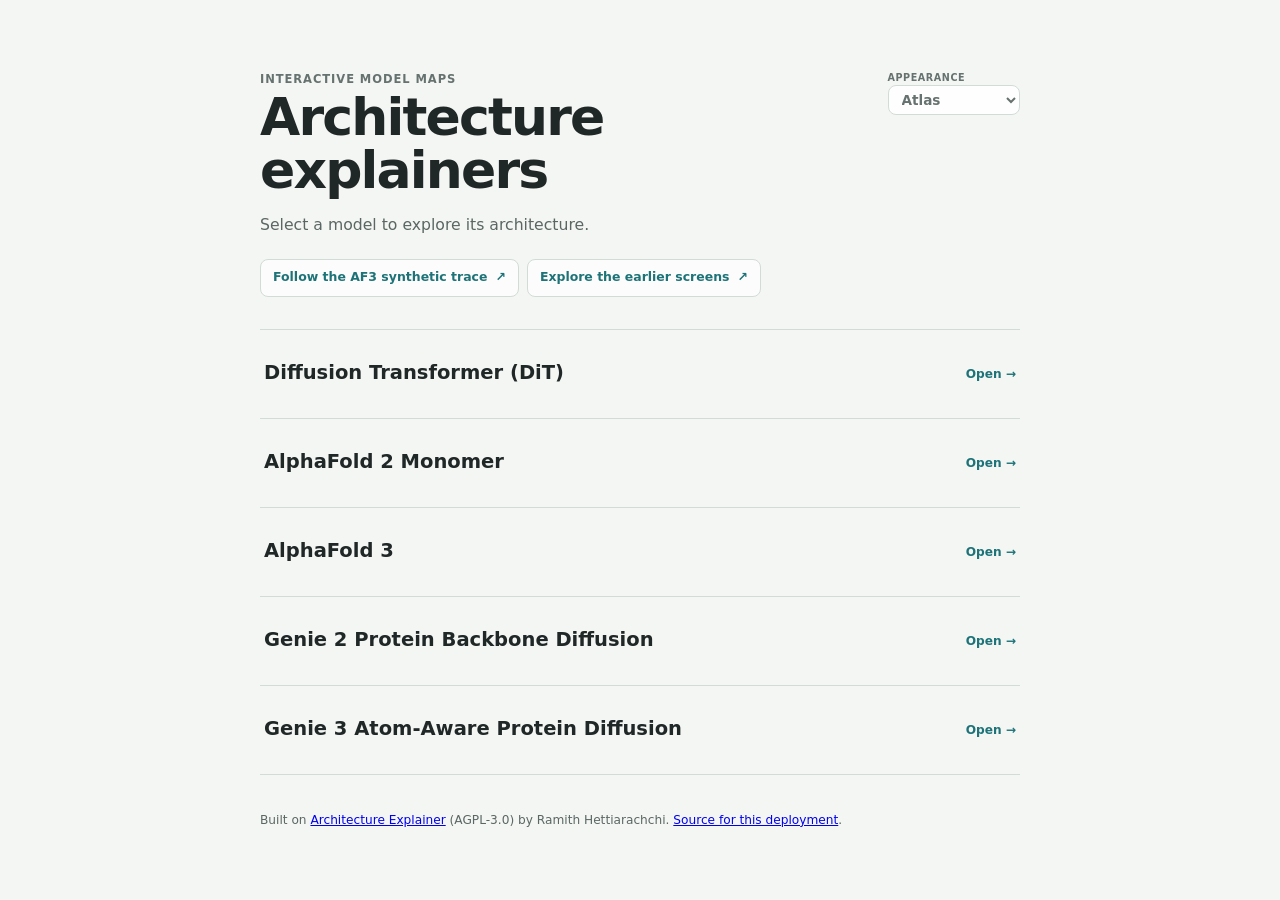
<file: explainer/index.html>
<!doctype html>
<html lang="en">
  <head>
    <meta charset="utf-8" />
    <meta name="viewport" content="width=device-width, initial-scale=1" />
    <title>Architecture Explainers</title>
    <script src="./theme-init.js"></script>
    <link rel="stylesheet" href="./styles.css" />
  </head>
  <body class="landing-page directory-page">
    <main class="landing-shell directory-shell">
      <header class="directory-header">
        <div>
          <p class="eyebrow">Interactive model maps</p>
          <h1>Architecture explainers</h1>
          <p class="directory-lede">Select a model to explore its architecture.</p>
          <nav class="directory-shortcuts" aria-label="Other ways to explore">
            <a href="trace/">Follow the AF3 synthetic trace <span aria-hidden="true">↗</span></a>
            <a href="screens/">Explore the earlier screens <span aria-hidden="true">↗</span></a>
          </nav>
        </div>
        <label class="theme-switcher-label" for="directoryThemeSwitcher">
          <span>Appearance</span>
          <select id="directoryThemeSwitcher" class="theme-switcher"></select>
        </label>
      </header>

      <ul id="architectureList" class="architecture-list" aria-live="polite">
        <li class="directory-loading">Loading available architectures…</li>
      </ul>
      <p id="directoryEmpty" class="directory-empty" hidden>
        No model architectures are included in this build.
      </p>

      <noscript>
        <p class="directory-error">
          JavaScript is required to list the available architecture explainers.
        </p>
      </noscript>

      <p class="directory-attribution">Built on <a href="https://github.com/ramithuh/explainer">Architecture Explainer</a> (AGPL-3.0) by Ramith Hettiarachchi. <a href="https://github.com/gasredX09/af3-visualizer">Source for this deployment</a>.</p>
    </main>
    <script type="module" src="./landing.js"></script>
  </body>
</html>
</file>
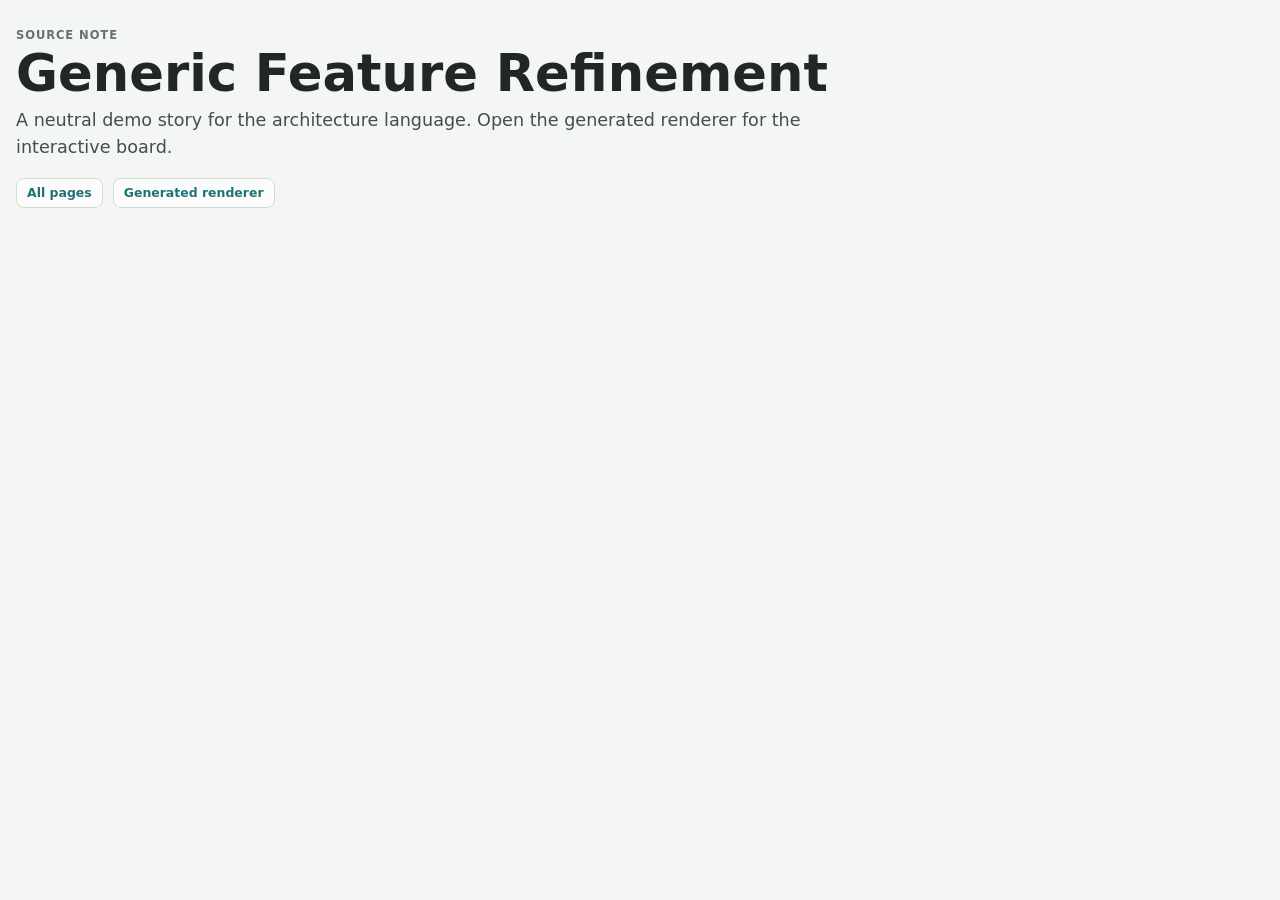
<file: explainer/stories/generic-architecture/index.html>
<!doctype html>
<html lang="en">
  <head>
    <meta charset="utf-8" />
    <meta name="viewport" content="width=device-width, initial-scale=1" />
    <title>Generic Feature Refinement</title>
    <link rel="stylesheet" href="../../styles.css" />
  </head>
  <body class="note-page">
    <main class="landing-shell">
      <header class="landing-header">
        <p class="eyebrow">Source note</p>
        <h1>Generic Feature Refinement</h1>
        <p>
          A neutral demo story for the architecture language. Open the
          generated renderer for the interactive board.
        </p>
        <nav class="note-nav" aria-label="Story navigation">
          <a class="story-home-link" href="../../">All pages</a>
          <a class="story-home-link" href="../../renderer/architecture/">Generated renderer</a>
        </nav>
      </header>
    </main>
  </body>
</html>
</file>
<file: explainer/styles.css>
:root {
  color-scheme: light;
  --bg: #f4f6f4;
  --ink: #202727;
  --muted: #66726f;
  --panel: #fbfaf7;
  --panel-strong: #ffffff;
  --line: #d2dcd7;
  --accent: #1d7378;
  --accent-2: #cf5d45;
  --blue: #336fb1;
  --green: #18805f;
  --amber: #b87a22;
  --violet: #8b6fc3;
  --representation-single: var(--blue);
  --representation-pair: var(--violet);
  --representation-coordinates: var(--green);
  --representation-frames: var(--amber);
  --copy: #40504d;
  --copy-soft: #5a6763;
  --copy-strong: #34423f;
  --surface-link: rgba(255, 255, 255, 0.66);
  --surface-link-hover: #ffffff;
  --surface-card: rgba(255, 255, 255, 0.72);
  --surface-card-hover: #ffffff;
  --surface-control: rgba(255, 255, 255, 0.9);
  --surface-popover: rgba(255, 255, 255, 0.97);
  --surface-chip: rgba(255, 255, 255, 0.7);
  --surface-node: rgba(255, 255, 255, 0.9);
  --surface-node-hover: #ffffff;
  --surface-tensor: rgba(255, 255, 255, 0.72);
  --surface-tensor-label: rgba(255, 255, 255, 0.85);
  --canvas-bg: linear-gradient(180deg, #f7f7fa 0%, #f7f4ef 56%, #eef6f4 100%);
  --lane-line: rgba(50, 63, 59, 0.08);
  --lane-label-line: rgba(95, 108, 103, 0.18);
  --chip-line: rgba(111, 122, 118, 0.16);
  --edge-default: rgba(92, 150, 152, 0.78);
  --edge-conditioning: rgba(139, 111, 195, 0.78);
  --edge-skip: rgba(207, 93, 69, 0.75);
  --edge-label: #6d7a76;
  --edge-label-stroke: rgba(255, 255, 255, 0.86);
  --glyph-border-base: #ffffff;
  --tensor-volume-stack: rgba(255, 255, 255, 0.94);
  --shadow: 0 18px 50px rgba(31, 37, 35, 0.14);
  --shadow-soft: 0 10px 28px rgba(43, 51, 48, 0.07);
  --node-shadow: 0 14px 34px rgba(35, 43, 40, 0.1);
}

:root[data-theme="dark"] {
  color-scheme: dark;
  --bg: #0c1112;
  --ink: #e8eeee;
  --muted: #96a8a5;
  --panel: #121a1c;
  --panel-strong: #1a2427;
  --line: #2b3b3e;
  --accent: #4fc3c7;
  --accent-2: #f08a70;
  --blue: #78aef0;
  --green: #63d19d;
  --amber: #e9b85f;
  --violet: #b6a0f2;
  --copy: #c7d3d0;
  --copy-soft: #a8b8b5;
  --copy-strong: #dde7e5;
  --surface-link: rgba(24, 34, 37, 0.82);
  --surface-link-hover: rgba(32, 47, 50, 0.98);
  --surface-card: rgba(20, 30, 33, 0.84);
  --surface-card-hover: rgba(28, 42, 45, 0.98);
  --surface-control: rgba(19, 29, 32, 0.9);
  --surface-popover: rgba(20, 30, 33, 0.97);
  --surface-chip: rgba(25, 37, 40, 0.76);
  --surface-node: rgba(21, 32, 35, 0.92);
  --surface-node-hover: rgba(31, 47, 50, 0.98);
  --surface-tensor: rgba(22, 34, 37, 0.78);
  --surface-tensor-label: rgba(8, 14, 16, 0.86);
  --canvas-bg: linear-gradient(180deg, #10161a 0%, #151c1f 56%, #0f1b1d 100%);
  --lane-line: rgba(190, 211, 207, 0.12);
  --lane-label-line: rgba(190, 211, 207, 0.18);
  --chip-line: rgba(190, 211, 207, 0.17);
  --edge-default: rgba(79, 195, 199, 0.78);
  --edge-conditioning: rgba(182, 160, 242, 0.78);
  --edge-skip: rgba(240, 138, 112, 0.76);
  --edge-label: #c5d5d1;
  --edge-label-stroke: rgba(8, 13, 14, 0.88);
  --glyph-border-base: #0d1517;
  --tensor-volume-stack: rgba(10, 16, 18, 0.95);
  --shadow: 0 22px 60px rgba(0, 0, 0, 0.45);
  --shadow-soft: 0 10px 28px rgba(0, 0, 0, 0.24);
  --node-shadow: 0 14px 34px rgba(0, 0, 0, 0.32);
}

/* Warm, paper-led palette derived from ramith.fyi's Tufte surface, ink,
   green interaction color, yellow annotations, and scholarly blue figures. */
:root[data-theme="ramith"] {
  color-scheme: light;
  --bg: #fffff8;
  --ink: #111111;
  --muted: #6d695f;
  --panel: #faf7ec;
  --panel-strong: #fffef8;
  --line: #d9d2bd;
  --accent: #2e7247;
  --accent-2: #9a650f;
  --blue: #2f6f91;
  --green: #2e7247;
  --amber: #9a650f;
  --violet: #765a9b;
  --representation-single: var(--blue);
  --representation-pair: var(--violet);
  --representation-coordinates: var(--green);
  --representation-frames: var(--amber);
  --copy: #36352f;
  --copy-soft: #5e5b52;
  --copy-strong: #272620;
  --surface-link: rgba(255, 255, 248, 0.7);
  --surface-link-hover: #fffef8;
  --surface-card: rgba(255, 254, 248, 0.76);
  --surface-card-hover: #fffef8;
  --surface-control: rgba(255, 254, 248, 0.92);
  --surface-popover: rgba(255, 254, 248, 0.98);
  --surface-chip: rgba(250, 247, 236, 0.84);
  --surface-node: rgba(255, 254, 248, 0.94);
  --surface-node-hover: #fffef8;
  --surface-tensor: rgba(255, 254, 248, 0.8);
  --surface-tensor-label: rgba(255, 254, 248, 0.9);
  --canvas-bg: linear-gradient(180deg, #fffef8 0%, #faf7ed 58%, #f3f7ef 100%);
  --lane-line: rgba(73, 66, 49, 0.09);
  --lane-label-line: rgba(93, 86, 68, 0.19);
  --chip-line: rgba(105, 97, 78, 0.18);
  --edge-default: rgba(46, 114, 71, 0.8);
  --edge-conditioning: rgba(118, 90, 155, 0.8);
  --edge-skip: rgba(173, 77, 55, 0.76);
  --edge-label: #69655a;
  --edge-label-stroke: rgba(255, 254, 248, 0.92);
  --glyph-border-base: #fffef8;
  --tensor-volume-stack: rgba(255, 254, 248, 0.96);
  --shadow: 0 18px 50px rgba(61, 52, 31, 0.13);
  --shadow-soft: 0 9px 26px rgba(61, 52, 31, 0.08);
  --node-shadow: 0 13px 32px rgba(61, 52, 31, 0.11);
}

@media (prefers-color-scheme: dark) {
  :root[data-theme="ramith"] {
    color-scheme: dark;
    --bg: #151515;
    --ink: #f1eee2;
    --muted: #aaa69a;
    --panel: #1b1b18;
    --panel-strong: #24231e;
    --line: #403d34;
    --accent: #66bb6a;
    --accent-2: #e0ad4f;
    --blue: #79aac5;
    --green: #66bb6a;
    --amber: #e0ad4f;
    --violet: #b49bd2;
    --copy: #d7d3c7;
    --copy-soft: #b7b2a7;
    --copy-strong: #e8e4d8;
    --surface-link: rgba(31, 31, 27, 0.82);
    --surface-link-hover: rgba(42, 41, 35, 0.98);
    --surface-card: rgba(28, 28, 24, 0.88);
    --surface-card-hover: rgba(40, 39, 33, 0.98);
    --surface-control: rgba(30, 30, 26, 0.94);
    --surface-popover: rgba(30, 30, 26, 0.98);
    --surface-chip: rgba(38, 37, 31, 0.84);
    --surface-node: rgba(31, 31, 27, 0.94);
    --surface-node-hover: rgba(44, 43, 36, 0.99);
    --surface-tensor: rgba(34, 34, 29, 0.84);
    --surface-tensor-label: rgba(18, 18, 16, 0.9);
    --canvas-bg: linear-gradient(180deg, #181816 0%, #1d1c18 58%, #172019 100%);
    --lane-line: rgba(226, 220, 201, 0.11);
    --lane-label-line: rgba(226, 220, 201, 0.18);
    --chip-line: rgba(226, 220, 201, 0.17);
    --edge-default: rgba(102, 187, 106, 0.82);
    --edge-conditioning: rgba(180, 155, 210, 0.82);
    --edge-skip: rgba(226, 126, 101, 0.8);
    --edge-label: #d5d0c3;
    --edge-label-stroke: rgba(19, 19, 16, 0.92);
    --glyph-border-base: #171714;
    --tensor-volume-stack: rgba(17, 17, 15, 0.96);
    --shadow: 0 22px 60px rgba(0, 0, 0, 0.48);
    --shadow-soft: 0 10px 28px rgba(0, 0, 0, 0.28);
    --node-shadow: 0 14px 34px rgba(0, 0, 0, 0.36);
  }
}

* {
  box-sizing: border-box;
}

html,
body {
  min-height: 100%;
}

body {
  margin: 0;
  background: var(--bg);
  color: var(--ink);
  font-family:
    Inter, ui-sans-serif, system-ui, -apple-system, BlinkMacSystemFont, "Segoe UI",
    sans-serif;
}

body.renderer-page {
  min-height: 100svh;
  overflow: hidden;
}

button {
  font: inherit;
}

h1,
h2,
h3,
p {
  margin-top: 0;
}

h1 {
  margin-bottom: 8px;
  font-size: clamp(2.2rem, 4vw, 4.2rem);
  line-height: 1.02;
  letter-spacing: 0;
}

h2 {
  margin-bottom: 9px;
  font-size: clamp(1.35rem, 2vw, 2rem);
  line-height: 1.08;
  letter-spacing: 0;
}

h3 {
  margin: 18px 0 8px;
  font-size: 0.8rem;
  letter-spacing: 0.08em;
  text-transform: uppercase;
  color: var(--muted);
}

code {
  font-family: ui-monospace, SFMono-Regular, Menlo, Consolas, monospace;
}

.eyebrow {
  margin: 0 0 5px;
  color: var(--muted);
  font-size: 0.72rem;
  font-weight: 800;
  letter-spacing: 0.08em;
  text-transform: uppercase;
}

.landing-shell {
  width: min(1500px, calc(100vw - 32px));
  margin: 0 auto;
  padding: 28px 0 56px;
}

.landing-header {
  max-width: 900px;
  margin-bottom: 24px;
}

.landing-header p:not(.eyebrow) {
  max-width: 76ch;
  color: var(--copy);
  font-size: 1.1rem;
  line-height: 1.5;
}

.note-nav {
  display: flex;
  flex-wrap: wrap;
  gap: 10px;
  align-items: center;
}

.story-home-link {
  display: inline-flex;
  align-items: center;
  min-height: 30px;
  padding: 6px 10px;
  border: 1px solid var(--line);
  border-radius: 8px;
  background: var(--surface-link);
  color: var(--accent);
  font-size: 0.78rem;
  font-weight: 900;
  text-decoration: none;
}

.story-home-link:hover {
  border-color: var(--accent);
  background: var(--surface-link-hover);
}

.story-grid {
  display: grid;
  grid-template-columns: repeat(auto-fit, minmax(270px, 1fr));
  gap: 16px;
}

.story-card,
.landing-notes {
  display: block;
  min-height: 210px;
  padding: 18px;
  border: 1px solid var(--line);
  border-radius: 8px;
  background: var(--surface-card);
  color: inherit;
  text-decoration: none;
  box-shadow: var(--shadow-soft);
}

.story-card:hover {
  border-color: color-mix(in srgb, var(--accent) 55%, transparent);
  background: var(--surface-card-hover);
}

.story-status,
.story-meta {
  display: inline-flex;
  color: var(--accent);
  font-size: 0.75rem;
  font-weight: 900;
  text-transform: uppercase;
}

.story-card h2 {
  margin: 8px 0;
}

.story-card p:not(.eyebrow) {
  color: var(--copy);
  line-height: 1.45;
}

.landing-notes {
  min-height: 0;
  margin-top: 22px;
}

/* Registry-driven architecture directory */

.directory-shell {
  width: min(1540px, calc(100vw - 40px));
  padding-top: 20px;
}

.directory-hero {
  display: grid;
  grid-template-columns: minmax(0, 1fr) auto;
  gap: clamp(32px, 6vw, 96px);
  align-items: end;
  padding: clamp(24px, 4vw, 54px);
  overflow: hidden;
  border: 1px solid var(--line);
  border-radius: 18px;
  background:
    radial-gradient(circle at 88% 12%, color-mix(in srgb, var(--violet) 16%, transparent), transparent 28%),
    radial-gradient(circle at 8% 100%, color-mix(in srgb, var(--accent) 13%, transparent), transparent 31%),
    var(--surface-card);
  box-shadow: var(--shadow-soft);
}

.directory-hero-copy {
  max-width: 920px;
}

.directory-hero-aside {
  display: grid;
  gap: 14px;
  justify-items: end;
}

.directory-hero h1 {
  max-width: 12ch;
  margin-bottom: 16px;
}

.directory-hero-copy > p:not(.eyebrow) {
  max-width: 76ch;
  margin-bottom: 0;
  color: var(--copy);
  font-size: clamp(1rem, 1.35vw, 1.18rem);
  line-height: 1.55;
}

.directory-summary {
  display: grid;
  grid-template-columns: repeat(3, minmax(92px, 1fr));
  min-width: min(430px, 38vw);
  margin: 0;
  border: 1px solid color-mix(in srgb, var(--accent) 22%, var(--line));
  border-radius: 12px;
  background: color-mix(in srgb, var(--surface-card) 82%, transparent);
  backdrop-filter: blur(12px);
}

.directory-summary > div {
  padding: 16px 18px;
}

.directory-summary > div + div {
  border-left: 1px solid var(--line);
}

.directory-summary dt {
  margin-bottom: 2px;
  color: var(--accent);
  font-size: 1.55rem;
  font-weight: 900;
  line-height: 1;
}

.directory-summary dd {
  margin: 0;
  color: var(--muted);
  font-size: 0.7rem;
  font-weight: 800;
  letter-spacing: 0.055em;
  text-transform: uppercase;
}

.directory-section {
  padding: clamp(32px, 5vw, 66px) 0 18px;
}

.directory-section-heading {
  display: flex;
  justify-content: space-between;
  gap: 28px;
  align-items: end;
}

.directory-section-heading h2,
.directory-reference h2,
.directory-resources h2 {
  margin-bottom: 6px;
}

.directory-section-heading > div > p:not(.eyebrow),
.directory-reference > div > p:not(.eyebrow) {
  max-width: 72ch;
  margin-bottom: 0;
  color: var(--copy-soft);
  line-height: 1.45;
}

.directory-search {
  display: grid;
  width: min(380px, 100%);
  gap: 6px;
  color: var(--muted);
  font-size: 0.7rem;
  font-weight: 850;
  letter-spacing: 0.055em;
  text-transform: uppercase;
}

.directory-search input {
  width: 100%;
  min-height: 44px;
  padding: 10px 13px;
  border: 1px solid var(--line);
  border-radius: 9px;
  outline: none;
  background: var(--surface-control);
  color: var(--ink);
  font: 650 0.88rem/1.2 var(--sans, ui-sans-serif, system-ui, sans-serif);
  text-transform: none;
  box-shadow: 0 6px 18px color-mix(in srgb, var(--ink) 5%, transparent);
}

.directory-search input:focus {
  border-color: color-mix(in srgb, var(--accent) 64%, var(--line));
  box-shadow: 0 0 0 3px color-mix(in srgb, var(--accent) 14%, transparent);
}

.directory-toolbar {
  display: flex;
  justify-content: space-between;
  gap: 18px;
  align-items: center;
  min-height: 48px;
  margin: 18px 0;
}

.directory-filters {
  display: flex;
  flex-wrap: wrap;
  gap: 7px;
}

.directory-filter {
  min-height: 34px;
  padding: 7px 11px;
  border: 1px solid var(--line);
  border-radius: 999px;
  background: var(--surface-chip);
  color: var(--copy);
  font-size: 0.74rem;
  font-weight: 800;
  cursor: pointer;
}

.directory-filter:hover,
.directory-filter:focus-visible,
.directory-filter.is-active {
  border-color: color-mix(in srgb, var(--accent) 48%, var(--line));
  background: color-mix(in srgb, var(--accent) 11%, var(--surface-card));
  color: var(--accent);
}

.directory-result-count {
  margin: 0;
  color: var(--muted);
  font-size: 0.76rem;
  font-weight: 800;
  white-space: nowrap;
}

.architecture-directory-grid {
  display: grid;
  grid-template-columns: repeat(3, minmax(0, 1fr));
  gap: 18px;
}

.directory-card {
  display: flex;
  min-width: 0;
  min-height: 520px;
  overflow: hidden;
  flex-direction: column;
  border: 1px solid var(--line);
  border-radius: 14px;
  background: var(--surface-card);
  color: inherit;
  text-decoration: none;
  box-shadow: var(--shadow-soft);
  transition:
    transform 140ms ease,
    border-color 140ms ease,
    box-shadow 140ms ease,
    background-color 140ms ease;
}

.directory-card:hover,
.directory-card:focus-visible {
  border-color: color-mix(in srgb, var(--accent) 52%, var(--line));
  outline: none;
  background: var(--surface-card-hover);
  box-shadow: 0 18px 42px color-mix(in srgb, var(--ink) 12%, transparent);
  transform: translateY(-3px);
}

.directory-card-preview {
  height: 154px;
  padding: 10px 12px;
  border-bottom: 1px solid var(--line);
  background: var(--canvas-bg);
}

.directory-preview-svg {
  display: block;
  width: 100%;
  height: 100%;
}

.directory-preview-edge {
  fill: none;
  stroke: var(--edge-default);
  stroke-linecap: round;
  stroke-linejoin: round;
  stroke-width: 2;
  opacity: 0.66;
}

.directory-preview-edge.is-conditioning {
  stroke: var(--edge-conditioning);
  stroke-dasharray: 4 5;
}

.directory-preview-node {
  stroke: color-mix(in srgb, var(--accent) 35%, var(--line));
  stroke-width: 1.5;
}

.directory-preview-node.is-module {
  fill: color-mix(in srgb, var(--surface-node) 86%, var(--accent) 14%);
}

.directory-preview-node.is-value {
  fill: color-mix(in srgb, var(--surface-tensor) 80%, var(--accent-2) 20%);
}

.directory-preview-node.is-drillable {
  stroke: var(--accent);
  stroke-width: 3;
}

.directory-card-body {
  display: flex;
  flex: 1;
  min-width: 0;
  padding: 19px;
  flex-direction: column;
}

.directory-card-kicker {
  display: flex;
  justify-content: space-between;
  gap: 12px;
  align-items: center;
  margin-bottom: 9px;
}

.directory-family,
.directory-depth {
  color: var(--accent);
  font-size: 0.67rem;
  font-weight: 900;
  letter-spacing: 0.055em;
  text-transform: uppercase;
}

.directory-depth {
  color: var(--muted);
  white-space: nowrap;
}

.directory-card-title {
  margin: 0 0 9px;
  color: var(--ink);
  font-size: clamp(1.25rem, 1.55vw, 1.55rem);
  line-height: 1.08;
  letter-spacing: -0.018em;
  text-transform: none;
}

.directory-card-summary {
  min-height: 5.6em;
  margin-bottom: 14px;
  color: var(--copy);
  font-size: 0.88rem;
  line-height: 1.43;
}

.directory-task-list {
  display: flex;
  min-height: 56px;
  margin: 0 0 16px;
  padding: 0;
  flex-wrap: wrap;
  gap: 6px;
  align-content: flex-start;
  list-style: none;
}

.directory-task {
  align-self: flex-start;
  padding: 5px 8px;
  border: 1px solid color-mix(in srgb, var(--violet) 24%, var(--line));
  border-radius: 999px;
  background: color-mix(in srgb, var(--violet) 7%, var(--surface-chip));
  color: color-mix(in srgb, var(--violet) 84%, var(--ink));
  font-size: 0.67rem;
  font-weight: 800;
}

.directory-task.is-muted {
  color: var(--muted);
}

.directory-route-label {
  margin-bottom: 7px;
  color: var(--muted);
  font-size: 0.65rem;
  font-weight: 900;
  letter-spacing: 0.065em;
  text-transform: uppercase;
}

.directory-root-route {
  display: flex;
  min-height: 48px;
  margin-bottom: 17px;
  gap: 6px;
  align-items: center;
}

.directory-route-unit {
  min-width: 0;
  padding: 6px 7px;
  overflow: hidden;
  border: 1px solid var(--line);
  border-radius: 6px;
  background: var(--surface-chip);
  color: var(--copy-strong);
  font-size: 0.67rem;
  font-weight: 800;
  text-overflow: ellipsis;
}

.directory-route-arrow {
  flex: none;
  color: var(--accent);
  font-size: 0.75rem;
  font-weight: 900;
}

.directory-card-footer {
  display: flex;
  margin-top: auto;
  padding-top: 13px;
  flex-wrap: wrap;
  gap: 6px 12px;
  align-items: center;
  border-top: 1px solid var(--line);
}

.directory-card-stat {
  color: var(--muted);
  font-size: 0.68rem;
  font-weight: 750;
}

.directory-card-open {
  width: 100%;
  margin-top: 5px;
  color: var(--accent);
  font-size: 0.78rem;
  font-weight: 900;
}

.directory-loading,
.directory-empty,
.directory-error {
  grid-column: 1 / -1;
  padding: 24px;
  border: 1px dashed var(--line);
  border-radius: 10px;
  color: var(--muted);
  text-align: center;
}

.directory-empty {
  margin: 0;
}

.directory-reference {
  display: grid;
  grid-template-columns: minmax(260px, 0.7fr) minmax(520px, 1.3fr);
  gap: clamp(26px, 5vw, 70px);
  align-items: center;
  margin-top: 46px;
  padding: clamp(24px, 4vw, 42px);
  border: 1px solid var(--line);
  border-radius: 16px;
  background: color-mix(in srgb, var(--accent) 4%, var(--surface-card));
}

.reference-directory-grid {
  display: grid;
}

.directory-card.is-reference {
  min-height: 0;
  display: grid;
  grid-template-columns: minmax(230px, 0.82fr) minmax(330px, 1.18fr);
}

.directory-card.is-reference .directory-card-preview {
  height: 100%;
  min-height: 300px;
  border-right: 1px solid var(--line);
  border-bottom: 0;
}

.directory-card.is-reference .directory-card-summary {
  min-height: 0;
}

.directory-card.is-reference .directory-task-list {
  min-height: 0;
}

.directory-resources {
  display: grid;
  grid-template-columns: 1.15fr repeat(4, minmax(180px, 1fr));
  gap: 10px;
  margin-top: 24px;
  padding: 18px;
  border: 1px solid var(--line);
  border-radius: 14px;
  background: var(--surface-card);
}

.directory-resources > div {
  padding: 8px 10px;
}

.directory-resources a {
  display: flex;
  min-height: 88px;
  padding: 12px;
  flex-direction: column;
  justify-content: center;
  border: 1px solid var(--line);
  border-radius: 9px;
  background: var(--surface-link);
  color: inherit;
  text-decoration: none;
}

.directory-resources a:hover,
.directory-resources a:focus-visible {
  border-color: color-mix(in srgb, var(--accent) 48%, var(--line));
  outline: none;
  background: var(--surface-link-hover);
}

.directory-resources a span {
  margin-bottom: 5px;
  color: var(--accent);
  font-size: 0.78rem;
  font-weight: 900;
}

.directory-resources a small {
  color: var(--copy-soft);
  font-size: 0.69rem;
  line-height: 1.35;
}

@media (max-width: 1120px) {
  .directory-hero {
    grid-template-columns: 1fr;
    align-items: start;
  }

  .directory-summary {
    width: min(620px, 100%);
    min-width: 0;
  }

  .directory-hero-aside {
    width: min(620px, 100%);
    justify-items: start;
  }

  .architecture-directory-grid {
    grid-template-columns: repeat(2, minmax(0, 1fr));
  }

  .directory-section-heading {
    align-items: stretch;
    flex-direction: column;
  }

  .directory-search {
    width: min(520px, 100%);
  }

  .directory-reference {
    grid-template-columns: 1fr;
  }

  .directory-resources {
    grid-template-columns: repeat(2, minmax(0, 1fr));
  }

  .directory-resources > div {
    grid-column: 1 / -1;
  }
}

@media (max-width: 720px) {
  .directory-shell {
    width: min(100% - 24px, 1540px);
    padding-top: 12px;
  }

  .directory-hero {
    padding: 24px 18px;
  }

  .directory-summary {
    grid-template-columns: 1fr;
  }

  .directory-summary > div + div {
    border-top: 1px solid var(--line);
    border-left: 0;
  }

  .directory-section-heading,
  .directory-toolbar {
    align-items: stretch;
    flex-direction: column;
  }

  .directory-search {
    width: 100%;
  }

  .directory-result-count {
    align-self: flex-end;
  }

  .architecture-directory-grid,
  .directory-resources {
    grid-template-columns: 1fr;
  }

  .directory-card {
    min-height: 0;
  }

  .directory-card-summary,
  .directory-task-list {
    min-height: 0;
  }

  .directory-reference {
    padding: 22px 14px;
  }

  .directory-card.is-reference {
    display: flex;
  }

  .directory-card.is-reference .directory-card-preview {
    min-height: 154px;
    border-right: 0;
    border-bottom: 1px solid var(--line);
  }
}

/* The published landing page is intentionally just a registry-backed list.
   Architecture detail and language documentation belong behind the links. */
.directory-page {
  min-height: 100svh;
}

.directory-shell {
  width: min(760px, calc(100vw - 32px));
  padding: clamp(40px, 8vh, 88px) 0 clamp(32px, 6vh, 64px);
}

.directory-header {
  display: flex;
  justify-content: space-between;
  gap: 32px;
  align-items: start;
  padding-bottom: 32px;
  border-bottom: 1px solid var(--line);
}

.directory-header h1 {
  margin-bottom: 16px;
  font-size: clamp(2rem, 6vw, 3.25rem);
  letter-spacing: -0.035em;
}

.directory-header .directory-lede {
  margin: 0;
  color: var(--copy-soft);
  font-size: 0.98rem;
  line-height: 1.5;
}

.directory-shortcuts {
  display: flex;
  flex-wrap: wrap;
  gap: 8px;
  margin-top: 22px;
}

.directory-shortcuts a {
  display: inline-flex;
  min-height: 38px;
  align-items: center;
  gap: 8px;
  padding: 8px 12px;
  border: 1px solid var(--line);
  border-radius: 8px;
  background: var(--surface-link);
  color: var(--accent);
  font-size: 0.78rem;
  font-weight: 750;
  line-height: 1.35;
  text-decoration: none;
}

.directory-shortcuts a:hover,
.directory-shortcuts a:focus-visible {
  border-color: var(--accent);
  background: var(--surface-link-hover);
}

.architecture-list {
  margin: 0;
  padding: 0;
  list-style: none;
}

.architecture-list-item {
  border-bottom: 1px solid var(--line);
}

.architecture-list-link {
  display: flex;
  min-height: 88px;
  justify-content: space-between;
  gap: 24px;
  align-items: center;
  padding: 22px 4px;
  color: inherit;
  text-decoration: none;
  transition: color 120ms ease, padding 120ms ease;
}

.architecture-list-link:hover,
.architecture-list-link:focus-visible {
  padding-right: 0;
  padding-left: 8px;
  outline: none;
  color: var(--accent);
}

.architecture-list-name {
  font-size: clamp(1.02rem, 2.4vw, 1.22rem);
  font-weight: 780;
  line-height: 1.25;
}

.architecture-list-action {
  flex: none;
  color: var(--accent);
  font-size: 0.76rem;
  font-weight: 850;
}

.directory-attribution {
  margin: 36px 0 0;
  color: var(--copy-soft);
  font-size: 0.76rem;
  line-height: 1.6;
}

.directory-page .directory-loading,
.directory-page .directory-empty,
.directory-page .directory-error {
  margin: 24px 0 0;
  padding: 18px 4px;
  border: 0;
  color: var(--muted);
  text-align: left;
}

@media (max-width: 600px) {
  .directory-shell {
    width: min(100% - 28px, 760px);
    padding-top: 36px;
  }

  .directory-header {
    gap: 18px;
    align-items: start;
  }

  .directory-header .directory-lede {
    max-width: 28ch;
  }

  .directory-header .theme-switcher-label {
    width: 108px;
  }

  .directory-header .theme-switcher {
    width: 100%;
    min-width: 0;
  }

  .directory-shortcuts {
    margin-top: 18px;
  }
}

.renderer-shell {
  display: flex;
  flex-direction: column;
  height: 100svh;
  width: min(calc(100vw - 24px), 1880px);
  margin: 0 auto;
  padding: 10px 0 12px;
}

.renderer-header {
  flex: none;
  display: flex;
  justify-content: space-between;
  gap: 16px;
  align-items: center;
  margin-bottom: 10px;
}

.renderer-identity {
  display: flex;
  min-width: 0;
  align-items: center;
  gap: 14px;
}

.renderer-library-link {
  flex: none;
  padding: 7px 10px;
  border: 1px solid var(--line);
  border-radius: 999px;
  background: var(--surface-link);
  color: var(--copy-soft);
  font-size: 0.72rem;
  font-weight: 800;
  text-decoration: none;
}

.renderer-library-link:hover,
.renderer-library-link:focus-visible {
  border-color: color-mix(in srgb, var(--accent) 48%, var(--line));
  background: var(--surface-link-hover);
  color: var(--accent);
}

.renderer-toolbar {
  display: flex;
  flex: none;
  align-items: end;
  gap: 8px;
}

.arch-switcher-label,
.theme-switcher-label {
  display: grid;
  gap: 2px;
  color: var(--muted);
  font-size: 0.6rem;
  font-weight: 900;
  letter-spacing: 0.06em;
  text-transform: uppercase;
}

.renderer-header .eyebrow {
  margin-bottom: 2px;
}

.renderer-header h1 {
  margin-bottom: 2px;
  font-size: 1.4rem;
  line-height: 1.1;
}

.renderer-header p:not(.eyebrow) {
  max-width: 78ch;
  margin-bottom: 0;
  color: var(--copy-soft);
  font-size: 0.8rem;
  line-height: 1.35;
}

.renderer-grid {
  --inspector-column-width: clamp(340px, 25vw, 400px);
  flex: 1;
  min-height: 0;
  display: grid;
  grid-template-columns: minmax(0, 1fr) var(--inspector-column-width);
  gap: 12px;
}

.renderer-page.is-inspector-collapsed .renderer-grid {
  --inspector-column-width: 44px;
}

.canvas-workspace {
  display: flex;
  min-width: 0;
  min-height: 0;
  flex-direction: column;
}

.canvas-workspace > .architecture-canvas {
  flex: 1;
}

.comparison-workspace[hidden] {
  display: none;
}

.renderer-page.is-comparing {
  overflow: auto;
}

.renderer-page.is-comparing .renderer-shell {
  height: auto;
  min-height: 100svh;
}

.renderer-page.is-comparing .renderer-grid {
  flex: none;
  min-height: 0;
  align-items: start;
}

.renderer-page.is-comparing .canvas-workspace {
  gap: 10px;
}

.renderer-page.is-comparing #architectureCanvas,
.comparison-canvas {
  flex: none;
  height: clamp(500px, 62svh, 780px);
}

.comparison-workspace {
  display: grid;
  min-width: 0;
  gap: 9px;
}

.comparison-band {
  display: grid;
  grid-template-columns: minmax(260px, 1.2fr) minmax(260px, 0.8fr) auto;
  gap: 12px;
  align-items: center;
  padding: 12px 14px;
  border: 1px solid var(--line);
  border-radius: 8px;
  background: var(--surface-control);
  box-shadow: var(--shadow-soft);
}

.comparison-band-heading,
.comparison-band-heading h2,
.comparison-band-heading p,
.comparison-subjects,
.comparison-subjects dd {
  margin: 0;
}

.comparison-band-heading {
  min-width: 0;
}

.comparison-band-heading .eyebrow {
  margin-bottom: 2px;
}

.comparison-band-heading h2 {
  font-size: 0.94rem;
  line-height: 1.25;
}

.comparison-band-heading > p:last-child {
  display: -webkit-box;
  margin-top: 4px;
  overflow: hidden;
  color: var(--copy-soft);
  font-size: 0.72rem;
  line-height: 1.35;
  -webkit-box-orient: vertical;
  -webkit-line-clamp: 2;
}

.comparison-subjects {
  display: grid;
  grid-template-columns: repeat(2, minmax(0, 1fr));
  gap: 8px;
}

.comparison-subjects > div {
  min-width: 0;
  padding: 7px 9px;
  border: 1px solid var(--line);
  border-radius: 7px;
  background: var(--surface-card);
}

.comparison-subjects dt {
  color: var(--muted);
  font-size: 0.58rem;
  font-weight: 900;
  letter-spacing: 0.06em;
  text-transform: uppercase;
}

.comparison-subjects dd {
  overflow: hidden;
  color: var(--copy-strong);
  font-size: 0.75rem;
  font-weight: 850;
  text-overflow: ellipsis;
  white-space: nowrap;
}

.comparison-group-summary {
  grid-column: 1 / 3;
  display: flex;
  flex-wrap: wrap;
  gap: 6px;
}

.comparison-group-chip {
  display: inline-flex;
  align-items: center;
  gap: 5px;
  padding: 4px 7px;
  border: 1px solid var(--line);
  border-radius: 999px;
  background: var(--surface-chip);
  color: var(--copy-soft);
  font-size: 0.64rem;
  font-weight: 800;
}

.comparison-group-chip b {
  color: var(--ink);
  font-variant-numeric: tabular-nums;
}

.comparison-actions {
  grid-column: 3;
  grid-row: 1 / 3;
  display: flex;
  align-self: stretch;
  align-items: center;
  gap: 5px;
}

.comparison-actions > button,
.comparison-mobile-switch button,
.focus-compare {
  min-height: 34px;
  padding: 6px 9px;
  border: 1px solid var(--line);
  border-radius: 7px;
  background: var(--surface-card);
  color: var(--copy-soft);
  cursor: pointer;
  font-size: 0.68rem;
  font-weight: 850;
}

.comparison-actions > button:hover,
.comparison-actions > button:focus-visible,
.comparison-mobile-switch button:hover,
.comparison-mobile-switch button:focus-visible,
.focus-compare:hover,
.focus-compare:focus-visible {
  border-color: color-mix(in srgb, var(--accent) 48%, var(--line));
  color: var(--accent);
}

.comparison-mobile-switch {
  display: none;
}

.comparison-canvas {
  --board-inset-top: 64px;
}

.comparison-surface-label {
  position: absolute;
  top: 12px;
  left: 14px;
  z-index: 30;
  display: flex;
  max-width: calc(100% - 28px);
  align-items: baseline;
  gap: 8px;
  padding: 7px 10px;
  border: 1px solid var(--line);
  border-radius: 7px;
  background: var(--surface-control);
  box-shadow: var(--shadow-soft);
}

.comparison-surface-label span {
  flex: none;
  color: var(--accent);
  font-size: 0.62rem;
  font-weight: 900;
  letter-spacing: 0.05em;
  text-transform: uppercase;
}

.comparison-surface-label strong {
  overflow: hidden;
  color: var(--copy-strong);
  font-size: 0.76rem;
  text-overflow: ellipsis;
  white-space: nowrap;
}

.comparison-aligned {
  --comparison-color: #64736f;
  outline: 2px solid color-mix(in srgb, var(--comparison-color) 70%, transparent);
  outline-offset: 3px;
}

.comparison-aligned.comparison-equivalent {
  --comparison-color: #16805f;
}

.comparison-aligned.comparison-analogous {
  --comparison-color: #526d87;
}

.comparison-aligned.comparison-changed {
  --comparison-color: #b06f18;
}

.comparison-aligned.comparison-primary_only,
.comparison-aligned.comparison-counterpart_only {
  --comparison-color: #9a526f;
  outline-style: dashed;
}

.comparison-match-badge {
  position: absolute;
  top: -11px;
  left: -11px;
  z-index: 8;
  display: grid;
  width: 22px;
  height: 22px;
  place-items: center;
  border: 2px solid var(--surface-control);
  border-radius: 50%;
  background: var(--comparison-color);
  color: white;
  box-shadow: 0 3px 9px color-mix(in srgb, var(--ink) 18%, transparent);
  font-size: 0.62rem;
  font-weight: 950;
  line-height: 1;
}

.comparison-edge-marker {
  fill: var(--edge-default);
}

.comparison-edge-marker.flow-family-single {
  fill: var(--representation-single);
}

.comparison-edge-marker.flow-family-pair {
  fill: var(--representation-pair);
}

.comparison-edge-marker.flow-family-coordinates {
  fill: var(--representation-coordinates);
}

.comparison-edge-marker.flow-family-frames {
  fill: var(--representation-frames);
}

.comparison-edge-marker.flow-family-conditioning {
  fill: var(--edge-conditioning);
}

.comparison-edge-hit:focus {
  stroke: color-mix(in srgb, var(--accent) 22%, transparent);
}

.renderer-page.is-comparing .focus-panel {
  position: sticky;
  top: 10px;
  height: calc(100svh - 22px);
}

.architecture-canvas {
  --board-inset-x: 26px;
  --board-inset-right: var(--board-inset-x);
  --board-inset-top: 62px;
  --board-inset-bottom: 62px;
  --board-layer-guides: 0;
  --board-layer-regions: 1;
  --board-layer-representation-lanes: 2;
  --board-layer-wires: 3;
  --board-layer-nodes: 4;
  --board-layer-reference-panels: 8;
  position: relative;
  isolation: isolate;
  min-width: 0;
  overflow: hidden;
  border: 1px solid var(--line);
  border-radius: 8px;
  background: var(--canvas-bg);
  cursor: grab;
  touch-action: none;
  min-height: 0;
}

.architecture-canvas.has-reference-panels {
  --board-inset-right: clamp(330px, 30vw, 400px);
}

.architecture-canvas.is-panning {
  cursor: grabbing;
  user-select: none;
}

.renderer-startup-error {
  position: absolute;
  z-index: 20;
  top: 50%;
  left: 50%;
  width: min(440px, calc(100% - 40px));
  padding: 24px;
  border: 1px solid var(--accent);
  border-radius: 10px;
  background: var(--panel);
  box-shadow: var(--shadow-lg);
  transform: translate(-50%, -50%);
}

.renderer-startup-error[hidden] {
  display: none;
}

.renderer-startup-error h2,
.renderer-startup-error p {
  margin: 0 0 12px;
}

.renderer-startup-error code {
  display: block;
  max-height: 96px;
  margin: 0 0 16px;
  overflow: auto;
  color: var(--muted);
  font-size: 0.78rem;
  white-space: pre-wrap;
  overflow-wrap: anywhere;
}

.renderer-startup-error button {
  min-height: 36px;
  padding: 7px 12px;
  border: 1px solid var(--accent);
  border-radius: 7px;
  background: var(--accent-soft);
  color: var(--accent-strong);
  font: inherit;
  font-weight: 700;
}

.module-layer {
  position: absolute;
  inset: var(--board-inset-top) var(--board-inset-right) var(--board-inset-bottom) var(--board-inset-x);
  z-index: var(--board-layer-nodes);
  display: grid;
  grid-template-columns: repeat(var(--board-columns, 5), minmax(var(--board-min-col, 164px), 1fr));
  grid-template-rows: repeat(var(--board-rows, 4), minmax(112px, 1fr));
  column-gap: var(--board-col-gap, clamp(28px, 3vw, 48px));
  row-gap: var(--board-row-gap, 18px);
  justify-items: center;
  align-items: center;
  transform-origin: 0 0;
  will-change: transform;
  pointer-events: none;
}

.board-region {
  position: absolute;
  z-index: 0;
  box-sizing: border-box;
  pointer-events: none;
}

.board-region-layer {
  position: absolute;
  inset: var(--board-inset-top) var(--board-inset-right) var(--board-inset-bottom) var(--board-inset-x);
  z-index: var(--board-layer-regions);
  overflow: visible;
  pointer-events: none;
  transform-origin: 0 0;
  will-change: transform;
}

.visual-segment-region {
  border: 1px solid color-mix(in srgb, var(--accent) 24%, var(--line));
  border-radius: 15px;
  background: color-mix(in srgb, var(--accent) 2.5%, transparent);
}

.visual-segment-header {
  position: absolute;
  top: 3px;
  left: 12px;
  display: inline-flex;
  align-items: center;
  gap: 7px;
  max-width: calc(100% - 24px);
  padding: 3px 8px;
  border: 1px solid var(--line);
  border-radius: 8px;
  background: var(--panel);
  color: var(--copy-soft);
  box-shadow: 0 3px 9px rgba(31, 37, 35, 0.05);
  font-size: 0.69rem;
  font-weight: 850;
  letter-spacing: 0.035em;
  line-height: 1;
  white-space: nowrap;
}

.visual-segment-order {
  flex: none;
  padding: 3px 6px;
  border-radius: 999px;
  background: color-mix(in srgb, var(--accent) 11%, transparent);
  color: var(--accent);
  font-size: 0.62rem;
  font-weight: 900;
  letter-spacing: 0.02em;
  text-transform: uppercase;
}

.visual-segment-label {
  overflow: hidden;
  text-overflow: ellipsis;
}

.repeat-region {
  border: 2px dashed var(--line);
  border: 2px dashed color-mix(in srgb, var(--accent) 50%, var(--line));
  border-radius: 14px;
  background: transparent;
  background: color-mix(in srgb, var(--accent) 3%, transparent);
}

.repeat-region-header {
  position: absolute;
  top: 7px;
  left: 14px;
  display: inline-flex;
  align-items: center;
  gap: 7px;
  max-width: calc(100% - 28px);
  padding: 3px 7px 3px 8px;
  border: 1px solid var(--line);
  border: 1px solid color-mix(in srgb, var(--accent) 24%, var(--line));
  border-radius: 7px;
  background: var(--panel);
  color: var(--copy-soft);
  box-shadow: 0 2px 8px rgba(31, 37, 35, 0.045);
  font-size: 0.66rem;
  font-weight: 850;
  letter-spacing: 0.045em;
  line-height: 1;
  text-transform: uppercase;
  white-space: nowrap;
}

.repeat-region-label {
  overflow: hidden;
  text-overflow: ellipsis;
}

.repeat-region-count {
  flex: none;
  padding: 3px 6px;
  border-radius: 999px;
  background: var(--surface-chip);
  background: color-mix(in srgb, var(--accent) 11%, transparent);
  color: var(--accent);
  font-weight: 900;
  letter-spacing: 0.02em;
}

.edge-layer {
  position: absolute;
  inset: var(--board-inset-top) var(--board-inset-right) var(--board-inset-bottom) var(--board-inset-x);
  z-index: var(--board-layer-wires);
  width: calc(100% - var(--board-inset-x) - var(--board-inset-right));
  height: calc(100% - var(--board-inset-top) - var(--board-inset-bottom));
  overflow: visible;
  pointer-events: none;
  transform-origin: 0 0;
  will-change: transform;
}

.scale-lane-layer {
  position: absolute;
  inset: var(--board-inset-top) 0 var(--board-inset-bottom);
  z-index: var(--board-layer-guides);
  pointer-events: none;
}

.scale-lane-layer[hidden] {
  display: none;
}

.representation-lane-layer {
  position: absolute;
  inset: var(--board-inset-top) var(--board-inset-right) var(--board-inset-bottom) var(--board-inset-x);
  z-index: var(--board-layer-representation-lanes);
  display: grid;
  grid-template-columns: repeat(var(--board-columns, 5), minmax(var(--board-min-col, 164px), 1fr));
  grid-template-rows: repeat(var(--board-rows, 4), minmax(112px, 1fr));
  column-gap: var(--board-col-gap, clamp(28px, 3vw, 48px));
  row-gap: var(--board-row-gap, 18px);
  justify-items: center;
  align-items: center;
  transform-origin: 0 0;
  will-change: transform;
  pointer-events: none;
}

.reference-panel-layer {
  position: absolute;
  z-index: var(--board-layer-reference-panels);
  top: var(--board-inset-top);
  right: 18px;
  bottom: var(--board-inset-bottom);
  width: min(350px, calc(var(--board-inset-right) - 42px));
  overflow: auto;
  overscroll-behavior: contain;
  pointer-events: auto;
  touch-action: auto;
}

.reference-panel-layer[hidden] {
  display: none;
}

.reference-panel {
  display: grid;
  gap: 10px;
  margin: 0;
  padding: 12px;
  border: 1px solid var(--line);
  border-radius: 10px;
  background: color-mix(in srgb, var(--panel) 96%, var(--accent) 4%);
  box-shadow: var(--shadow-lg);
}

.reference-panel-layer > * + * {
  margin-top: 12px;
}

.worked-example {
  display: grid;
  gap: 8px;
  padding: 11px;
  border: 1px solid var(--line);
  border-radius: 10px;
  background: var(--panel);
  box-shadow: var(--shadow-lg);
  cursor: default;
}

.worked-example-eyebrow {
  color: var(--accent);
  font-size: 0.64rem;
  font-weight: 900;
  letter-spacing: 0.08em;
  text-transform: uppercase;
}

.worked-example-title,
.msa-example-result-title {
  margin: 0;
  color: var(--ink);
  font-size: 0.9rem;
  line-height: 1.3;
}

.worked-example-expand,
.worked-example-close {
  justify-self: start;
  padding: 5px 9px;
  border: 1px solid var(--accent);
  border-radius: 6px;
  color: var(--accent);
  background: var(--panel);
  font: inherit;
  font-size: 0.72rem;
  font-weight: 800;
  cursor: pointer;
}

.worked-example-expand:hover,
.worked-example-expand:focus-visible,
.worked-example-close:hover,
.worked-example-close:focus-visible {
  background: color-mix(in srgb, var(--accent) 10%, var(--panel));
  outline-offset: 2px;
}

.worked-example-dialog {
  width: min(620px, calc(100vw - 24px));
  max-width: none;
  max-height: calc(100svh - 24px);
  padding: 12px;
  overflow: auto;
  border: 1px solid var(--line);
  border-radius: 12px;
  color: var(--ink);
  background: var(--panel);
  box-shadow: var(--shadow-lg);
}

.worked-example-dialog::backdrop {
  background: color-mix(in srgb, var(--ink) 58%, transparent);
}

.worked-example-dialog .worked-example {
  margin-top: 10px;
  box-shadow: none;
}

.worked-example-dialog .msa-example-alignment {
  max-width: 500px;
}

.worked-example-caption,
.msa-example-instructions,
.msa-example-legend,
.msa-example-observation,
.msa-example-caveat {
  margin: 0;
  color: var(--copy-soft);
  font-size: 0.73rem;
  line-height: 1.45;
}

.msa-example-instructions {
  color: var(--ink);
  font-weight: 750;
}

.msa-example-takeaway {
  margin: 0;
  color: var(--ink);
  font-size: 0.74rem;
  font-weight: 700;
  line-height: 1.4;
}

.msa-example-alignment {
  display: grid;
  grid-template-columns: 28px repeat(var(--msa-example-residue-columns), minmax(0, 1fr));
  gap: 2px;
  align-items: center;
  font-family: ui-monospace, SFMono-Regular, Menlo, monospace;
  font-size: 0.72rem;
  text-align: center;
}

.msa-example-corner,
.msa-example-row-label {
  color: var(--copy-soft);
  font-size: 0.63rem;
}

.msa-example-column,
.msa-example-residue {
  display: grid;
  min-width: 0;
  min-height: 22px;
  place-items: center;
  border: 1px solid transparent;
  border-radius: 5px;
}

.msa-example-column {
  padding: 1px;
  color: var(--ink);
  background: var(--panel-strong);
  font: inherit;
  cursor: pointer;
}

.msa-example-column:hover,
.msa-example-column:focus-visible {
  border-color: var(--accent);
  outline: none;
}

.msa-example-residue.is-conserved {
  background: color-mix(in srgb, var(--accent) 19%, var(--panel));
}

.msa-example-residue.is-variable {
  background: color-mix(in srgb, var(--accent-2) 11%, var(--panel));
}

.msa-example-column.is-i,
.msa-example-residue.is-i {
  border-color: var(--accent);
}

.msa-example-column.is-j,
.msa-example-residue.is-j {
  border-color: var(--accent-2);
}

.msa-example-result {
  display: grid;
  gap: 7px;
  padding-top: 9px;
  border-top: 1px solid var(--line);
}

.msa-example-matrix {
  width: 100%;
  border-collapse: separate;
  border-spacing: 3px;
  color: var(--ink);
  font-size: 0.72rem;
  text-align: center;
}

.msa-example-matrix caption {
  margin-bottom: 6px;
  color: var(--copy-soft);
  font-size: 0.69rem;
  text-align: left;
}

.msa-example-matrix th,
.msa-example-matrix td {
  padding: 7px 4px;
  border-radius: 5px;
  background: var(--panel-strong);
  font-weight: 650;
}

.msa-example-matrix td.has-count {
  background: color-mix(in srgb, var(--accent) 22%, var(--panel));
}

.worked-example-citation {
  display: block;
  padding-top: 8px;
  border-top: 1px solid var(--line);
  color: var(--accent);
  font-size: 0.68rem;
  font-weight: 750;
  line-height: 1.35;
}

.reference-panel-heading {
  display: grid;
  gap: 3px;
}

.reference-panel-eyebrow {
  color: var(--accent);
  font-size: 0.64rem;
  font-weight: 900;
  letter-spacing: 0.08em;
  text-transform: uppercase;
}

.reference-panel-heading strong {
  color: var(--ink);
  font-size: 0.9rem;
  line-height: 1.2;
}

.reference-panel-image-button {
  position: relative;
  display: block;
  width: 100%;
  padding: 0;
  overflow: hidden;
  border: 1px solid color-mix(in srgb, var(--line) 82%, transparent);
  border-radius: 7px;
  background: #fff;
  cursor: zoom-in;
  appearance: none;
}

.reference-panel-image-button:hover {
  border-color: color-mix(in srgb, var(--accent) 62%, var(--line));
}

.reference-panel-image-button:focus-visible {
  outline: 2px solid var(--accent);
  outline-offset: 2px;
}

.reference-panel-image-button img {
  display: block;
  width: 100%;
  height: auto;
}

.reference-panel-zoom-cue {
  position: absolute;
  right: 8px;
  bottom: 8px;
  display: inline-flex;
  align-items: center;
  gap: 5px;
  padding: 5px 8px;
  border: 1px solid color-mix(in srgb, var(--accent) 38%, var(--line));
  border-radius: 999px;
  background: color-mix(in srgb, var(--panel-strong) 94%, transparent);
  color: var(--accent);
  box-shadow: var(--shadow-soft);
  font-size: 0.66rem;
  font-weight: 900;
  letter-spacing: 0.04em;
  text-transform: uppercase;
}

.reference-panel-zoom-cue .arch-drill-icon {
  width: 14px;
  height: 14px;
}

.reference-panel-caption,
.reference-panel-license {
  margin: 0;
  color: var(--copy-soft);
  font-size: 0.72rem;
  line-height: 1.45;
}

.reference-panel-citation {
  display: -webkit-box;
  overflow: hidden;
  color: var(--accent);
  font-size: 0.7rem;
  font-weight: 750;
  line-height: 1.35;
  -webkit-box-orient: vertical;
  -webkit-line-clamp: 2;
}

.reference-panel-license {
  font-size: 0.64rem;
}

.reference-figure-dialog {
  width: min(1180px, calc(100vw - 36px));
  height: min(900px, calc(100svh - 36px));
  max-width: none;
  max-height: none;
  padding: 0;
  overflow: hidden;
  border: 1px solid var(--line);
  border-radius: 12px;
  background: var(--surface-popover);
  color: var(--ink);
  box-shadow: var(--shadow-lg);
}

.reference-figure-dialog::backdrop {
  background: color-mix(in srgb, var(--ink) 58%, transparent);
}

.reference-figure-shell {
  display: grid;
  grid-template-rows: auto minmax(0, 1fr) auto;
  height: 100%;
}

.reference-figure-header,
.reference-figure-footer {
  display: flex;
  align-items: center;
  justify-content: space-between;
  gap: 16px;
  padding: 12px 16px;
  border-color: var(--line);
  background: var(--panel);
}

.reference-figure-header {
  border-bottom: 1px solid var(--line);
}

.reference-figure-header .eyebrow,
.reference-figure-header h2,
.reference-figure-copy p,
.reference-figure-copy small {
  margin: 0;
}

.reference-figure-header h2 {
  font-size: 1rem;
}

.reference-figure-close {
  flex: none;
  width: 36px;
  height: 36px;
  padding: 0;
  border: 1px solid var(--line);
  border-radius: 7px;
  background: var(--surface-control);
  color: var(--ink);
  font-size: 1.4rem;
  line-height: 1;
}

.reference-figure-viewport {
  min-width: 0;
  min-height: 0;
  overflow: auto;
  overscroll-behavior: contain;
  background:
    linear-gradient(45deg, color-mix(in srgb, var(--line) 24%, transparent) 25%, transparent 25%),
    linear-gradient(-45deg, color-mix(in srgb, var(--line) 24%, transparent) 25%, transparent 25%),
    linear-gradient(45deg, transparent 75%, color-mix(in srgb, var(--line) 24%, transparent) 75%),
    linear-gradient(-45deg, transparent 75%, color-mix(in srgb, var(--line) 24%, transparent) 75%);
  background-position: 0 0, 0 8px, 8px -8px, -8px 0;
  background-size: 16px 16px;
  cursor: zoom-in;
  touch-action: none;
}

.reference-figure-viewport.is-zoomed {
  cursor: grab;
}

.reference-figure-viewport.is-panning {
  cursor: grabbing;
  user-select: none;
}

.reference-figure-viewport:focus-visible {
  outline: 2px solid var(--accent);
  outline-offset: -3px;
}

.reference-figure-viewport img {
  display: block;
  max-width: none;
  height: auto;
  margin: 24px auto;
  border: 1px solid color-mix(in srgb, var(--line) 72%, transparent);
  background: #fff;
  box-shadow: var(--shadow-lg);
}

.reference-figure-footer {
  align-items: end;
  border-top: 1px solid var(--line);
}

.reference-figure-copy {
  display: grid;
  gap: 4px;
  max-width: 760px;
  color: var(--copy-soft);
  font-size: 0.72rem;
  line-height: 1.35;
}

.reference-figure-copy a {
  color: var(--accent);
  font-weight: 800;
}

.reference-figure-controls {
  display: inline-flex;
  flex: none;
  overflow: hidden;
  border: 1px solid var(--line);
  border-radius: 7px;
  background: var(--surface-control);
}

.reference-figure-controls button {
  min-width: 40px;
  min-height: 34px;
  padding: 5px 10px;
  border: 0;
  border-right: 1px solid var(--line);
  background: transparent;
  color: var(--ink);
  font: inherit;
  font-weight: 850;
}

.reference-figure-controls button:last-child {
  border-right: 0;
}

.reference-figure-controls button:hover,
.reference-figure-close:hover {
  background: var(--accent-soft);
  color: var(--accent);
}

.module-layer.is-content-row-grid,
.representation-lane-layer.is-content-row-grid {
  row-gap: 0;
}

.scale-lane {
  position: absolute;
  left: 0;
  right: 0;
  border-top: 1px solid var(--lane-line);
}

.scale-lane span {
  position: absolute;
  left: 20px;
  top: 10px;
  padding: 4px 9px;
  border: 1px solid var(--lane-label-line);
  border-radius: 8px;
  background: var(--surface-chip);
  color: var(--muted);
  font-size: 0.78rem;
  font-weight: 900;
  letter-spacing: 0.05em;
  text-transform: uppercase;
}

.representation-lane {
  --representation-lane-color: var(--accent);
  position: relative;
  z-index: 0;
  align-self: stretch;
  justify-self: stretch;
  min-width: 0;
  min-height: 0;
  margin: -5px -8px;
  border-block: 1px solid color-mix(in srgb, var(--representation-lane-color) 20%, transparent);
  border-radius: 12px;
  background: color-mix(in srgb, var(--representation-lane-color) 4%, transparent);
  pointer-events: none;
}

.representation-lane-single {
  --representation-lane-color: var(--representation-single);
}

.representation-lane-pair {
  --representation-lane-color: var(--representation-pair);
}

.representation-lane-coordinates {
  --representation-lane-color: var(--representation-coordinates);
}

.representation-lane-frames {
  --representation-lane-color: var(--representation-frames);
}

.representation-lane-label {
  position: absolute;
  top: 7px;
  left: 10px;
  padding: 3px 7px;
  border: 1px solid color-mix(in srgb, var(--representation-lane-color) 28%, var(--line));
  border-radius: 999px;
  background: color-mix(in srgb, var(--representation-lane-color) 8%, var(--surface-chip));
  color: var(--representation-lane-color);
  font-size: 0.65rem;
  font-weight: 900;
  letter-spacing: 0.045em;
  line-height: 1;
  text-transform: uppercase;
  white-space: nowrap;
}

.arch-node,
.arch-rep {
  --selection-color: var(--accent);
  position: relative;
  z-index: 4;
  align-self: center;
  justify-self: center;
  width: min(100%, 260px);
  min-height: 112px;
  padding: 14px;
  border: 1px solid var(--line);
  border-top: 5px solid var(--accent);
  border-radius: 8px;
  background: var(--surface-node);
  color: var(--ink);
  box-shadow: var(--node-shadow);
  text-align: left;
  pointer-events: auto;
}

.arch-node {
  cursor: default;
}

.arch-node-main {
  display: block;
  width: 100%;
  padding: 0;
  border: 0;
  background: transparent;
  color: inherit;
  cursor: pointer;
  text-align: inherit;
}

.arch-node-main:focus-visible,
.arch-node-drill:focus-visible {
  outline: 3px solid color-mix(in srgb, var(--accent) 42%, transparent);
  outline-offset: 2px;
}

/* J/K moves both semantic selection and DOM focus. The persistent outer frame
   is the focus indicator in that state, so do not draw a second inset ring. */
.arch-node.is-selected-node .arch-node-main:focus-visible {
  outline: none;
}

.arch-node:hover,
.arch-node.is-focused {
  border-color: color-mix(in srgb, var(--accent) 50%, transparent);
  background: var(--surface-node-hover);
}

.arch-node.is-expandable {
  border-inline-color: color-mix(in srgb, var(--accent) 28%, var(--line));
  border-bottom-color: color-mix(in srgb, var(--accent) 28%, var(--line));
}

.arch-drill-cue {
  display: inline-flex;
  align-items: center;
  justify-content: center;
  width: 30px;
  height: 30px;
  padding: 0;
  border: 1px solid color-mix(in srgb, var(--accent) 38%, var(--line));
  border-radius: 50%;
  background: color-mix(in srgb, var(--accent) 9%, var(--surface-chip));
  color: var(--accent);
}

.arch-drill-icon {
  width: 17px;
  height: 17px;
  overflow: visible;
  fill: none;
  stroke: currentColor;
  stroke-width: 1.9;
  stroke-linecap: round;
  vector-effect: non-scaling-stroke;
}

.arch-node .arch-drill-cue {
  display: flex;
  margin: 10px 0 0 auto;
}

.arch-node-drill {
  cursor: zoom-in;
}

.arch-op-node .arch-node-main {
  display: flex;
  flex-direction: column;
  align-items: center;
  gap: 5px;
}

.arch-node:focus-visible,
.mini-summary.is-drilldown:focus-visible {
  outline: 3px solid color-mix(in srgb, var(--accent) 58%, transparent);
  outline-offset: 3px;
}

/* The canvas receives programmatic focus as a navigation fallback, but it is
   not itself a control. Focus remains visible on its real controls and nodes. */
.architecture-canvas:focus {
  outline: none;
}

@media (prefers-reduced-motion: no-preference) {
  .arch-node.is-expandable,
  .mini-summary.is-drilldown,
  .arch-drill-icon {
    transition:
      border-color 120ms ease,
      background-color 120ms ease,
      transform 120ms ease;
  }

  .arch-node.is-expandable:hover .arch-drill-icon,
  .arch-node.is-expandable:focus-within .arch-drill-icon,
  .semantic-trace-drill:hover .arch-drill-icon,
  .semantic-trace-drill:focus-visible .arch-drill-icon {
    transform: scale(1.08);
  }
}

.arch-node strong,
.arch-rep strong {
  display: block;
  margin: 5px 0 4px;
  font-size: 1rem;
  line-height: 1.08;
  overflow-wrap: anywhere;
}

.arch-role,
.arch-spec,
.arch-rep em {
  display: block;
  color: var(--copy-soft);
  font-size: 0.82rem;
  line-height: 1.3;
}

.arch-spec,
.arch-rep code {
  margin-top: 8px;
  font-family: ui-monospace, SFMono-Regular, Menlo, Consolas, monospace;
  font-size: 0.76rem;
  overflow-wrap: anywhere;
}

.arch-equation {
  display: block;
  max-width: 100%;
  margin-top: 10px;
  padding: 7px 8px;
  overflow-x: auto;
  border: 1px solid color-mix(in srgb, var(--node-flow-color, var(--accent)) 22%, var(--line));
  border-radius: 7px;
  background: color-mix(in srgb, var(--node-flow-color, var(--accent)) 5%, var(--surface-chip));
  color: var(--ink);
  font-size: 0.82rem;
  line-height: 1.25;
  text-align: center;
}

.arch-equation mjx-container {
  margin: 0 !important;
}

.arch-kind,
.arch-repeat,
.arch-rep > span,
.arch-badges i {
  display: inline-flex;
  align-items: center;
  padding: 3px 6px;
  border: 1px solid var(--chip-line);
  border-radius: 7px;
  background: var(--surface-chip);
  color: var(--muted);
  font-size: 0.66rem;
  font-style: normal;
  font-weight: 900;
  letter-spacing: 0.04em;
  text-transform: uppercase;
}

.arch-node-top {
  display: flex;
  align-items: center;
  justify-content: space-between;
  gap: 8px;
}

.arch-badges {
  display: flex;
  flex-wrap: wrap;
  gap: 5px;
  margin-top: 10px;
}

.arch-node.scale-item,
.arch-rep.scale-item {
  border-top-color: var(--accent);
}

.arch-node.scale-item_pair,
.arch-rep.scale-item_pair {
  border-top-color: var(--violet);
}

.arch-node.scale-group,
.arch-rep.scale-group {
  border-top-color: var(--accent-2);
}

.arch-node.scale-output,
.arch-rep.scale-output {
  border-top-color: var(--green);
}

.arch-node.flow-family-single,
.arch-node.flow-family-pair,
.arch-node.flow-family-coordinates,
.arch-node.flow-family-frames {
  --node-flow-color: var(--accent);
  border-top-color: var(--node-flow-color);
  background:
    linear-gradient(
      180deg,
      color-mix(in srgb, var(--node-flow-color) 8%, var(--surface-node)) 0%,
      var(--surface-node) 52%
    );
}

.arch-node.flow-family-single {
  --node-flow-color: var(--representation-single);
}

.arch-node.flow-family-pair {
  --node-flow-color: var(--representation-pair);
}

.arch-node.flow-family-coordinates {
  --node-flow-color: var(--representation-coordinates);
}

.arch-node.flow-family-frames {
  --node-flow-color: var(--representation-frames);
}

.arch-node[class*="flow-family-"] .arch-kind,
.arch-node[class*="flow-family-"] .arch-badges i:first-child {
  border-color: color-mix(in srgb, var(--node-flow-color, var(--accent)) 32%, var(--line));
  background: color-mix(in srgb, var(--node-flow-color, var(--accent)) 9%, var(--surface-chip));
  color: var(--node-flow-color, var(--accent));
}

.arch-node.scale-abstract {
  width: min(100%, 360px);
  min-height: 150px;
  padding: 20px;
}

.arch-node.prominence-primary.treatment-block {
  width: 300px;
  max-width: calc(100vw - 64px);
}

.treatment-compact,
.density-compact {
  min-height: 92px;
  padding: 12px;
}

.treatment-chip,
.density-micro {
  display: inline-flex;
  flex-direction: column;
  justify-content: center;
  min-height: 54px;
  width: max-content;
  max-width: 170px;
  padding: 9px 11px;
  box-shadow: none;
}

.treatment-chip strong,
.density-micro strong {
  margin: 3px 0 0;
  font-size: 0.9rem;
}

.arch-chip-meta {
  color: var(--muted);
  font-size: 0.72rem;
  font-weight: 800;
}

.arch-edge {
  fill: none;
  stroke: var(--edge-default);
  stroke-width: 3;
  stroke-dasharray: 8 8;
}

.arch-edge-annotations {
  pointer-events: none;
}

.arch-edge.is-connectivity-input,
.arch-edge.is-connectivity-output {
  opacity: 1;
  stroke-width: 4.5;
  filter: drop-shadow(0 0 3px color-mix(in srgb, currentColor 35%, transparent));
}

.arch-edge.is-connectivity-muted {
  opacity: 0.14;
}

.architecture-canvas.is-dense-board .arch-edge.is-context-flow:not(.is-connectivity-input):not(.is-connectivity-output):not(.is-connectivity-muted):not(.is-selected) {
  opacity: 0.48;
  stroke-width: 2.5;
}

.arch-edge-label.is-connectivity-muted,
.arch-edge-badge.is-connectivity-muted {
  opacity: 0.18;
}

.arch-edge-label.is-connectivity-input,
.arch-edge-label.is-connectivity-output,
.arch-edge-badge.is-connectivity-input,
.arch-edge-badge.is-connectivity-output {
  opacity: 1;
}

.arch-node.is-connectivity-muted,
.arch-rep.is-connectivity-muted {
  opacity: 0.2;
  filter: saturate(0.45);
}

.arch-node.is-connectivity-focus,
.arch-rep.is-connectivity-focus {
  border-color: color-mix(in srgb, var(--accent) 66%, var(--line));
  box-shadow:
    0 0 0 3px color-mix(in srgb, var(--accent) 22%, transparent),
    var(--node-shadow);
}

.arch-node.is-connectivity-source,
.arch-node.is-connectivity-target,
.arch-rep.is-connectivity-source,
.arch-rep.is-connectivity-target {
  border-color: color-mix(in srgb, var(--accent) 42%, var(--line));
  box-shadow:
    0 0 0 2px color-mix(in srgb, var(--accent) 14%, transparent),
    var(--node-shadow);
}

@media (prefers-reduced-motion: no-preference) {
  .arch-edge,
  .arch-edge-label,
  .arch-edge-badge,
  .arch-node,
  .arch-rep {
    transition:
      opacity 120ms ease,
      filter 120ms ease,
      stroke-width 120ms ease,
      border-color 120ms ease,
      box-shadow 120ms ease;
  }
}

.arch-edge.is-conditioning {
  stroke: var(--edge-conditioning);
  stroke-dasharray: 3 6;
}

.arch-edge.flow-family-single:not(.is-skip) {
  stroke: var(--representation-single);
}

.arch-edge.flow-family-pair:not(.is-skip) {
  stroke: var(--representation-pair);
}

.arch-edge.flow-family-coordinates:not(.is-skip) {
  stroke: var(--representation-coordinates);
}

.arch-edge.flow-family-frames:not(.is-skip) {
  stroke: var(--representation-frames);
}

.arch-edge.is-skip {
  stroke: var(--edge-skip);
  stroke-dasharray: 14 5 2 5;
}

.arch-edge-label {
  fill: var(--edge-label);
  font-size: 12px;
  font-weight: 900;
  letter-spacing: 0.04em;
  text-anchor: middle;
  text-transform: uppercase;
  paint-order: stroke;
  stroke: var(--edge-label-stroke);
  stroke-width: 5px;
}

.arch-edge-label.is-math {
  font-family: "STIX Two Math", "Cambria Math", Georgia, serif;
  font-style: italic;
  letter-spacing: 0;
  text-transform: none;
}

.arch-edge-label.is-math .math-plain {
  font-family: Inter, ui-sans-serif, system-ui, sans-serif;
  font-style: normal;
}

.arch-edge-label.flow-family-single,
.arch-edge-badge.flow-family-single {
  fill: var(--representation-single);
}

.arch-edge-label.flow-family-pair,
.arch-edge-badge.flow-family-pair {
  fill: var(--representation-pair);
}

.arch-edge-label.flow-family-coordinates,
.arch-edge-badge.flow-family-coordinates {
  fill: var(--representation-coordinates);
}

.arch-edge-label.flow-family-frames,
.arch-edge-badge.flow-family-frames {
  fill: var(--representation-frames);
}

.edge-marker-default {
  fill: var(--edge-default);
}

.edge-marker-conditioning {
  fill: var(--edge-conditioning);
}

.edge-marker-single {
  fill: var(--representation-single);
}

.edge-marker-pair {
  fill: var(--representation-pair);
}

.edge-marker-coordinates {
  fill: var(--representation-coordinates);
}

.edge-marker-frames {
  fill: var(--representation-frames);
}

.edge-marker-skip {
  fill: var(--edge-skip);
}

.edge-hit {
  fill: none;
  stroke: transparent;
  stroke-width: 24;
  pointer-events: stroke;
  cursor: pointer;
}

.edge-hit:focus {
  outline: none;
}

.edge-hit:focus-visible {
  stroke: color-mix(in srgb, var(--accent) 32%, transparent);
}

.canvas-controls {
  position: absolute;
  z-index: 30;
  display: flex;
  gap: 6px;
}

.canvas-controls {
  left: 14px;
  bottom: 14px;
}

.canvas-controls button {
  min-height: 30px;
  border: 1px solid var(--line);
  border-radius: 7px;
  background: var(--surface-control);
  color: var(--ink);
  cursor: pointer;
  font-weight: 900;
}

.canvas-controls button {
  min-width: 30px;
  padding: 4px 8px;
}

.focus-panel {
  display: flex;
  flex-direction: column;
  min-height: 0;
  min-width: 0;
  overflow: hidden;
  border: 1px solid var(--line);
  border-radius: 8px;
  background: var(--surface-card);
  box-shadow: var(--shadow-soft);
}

.focus-panel-header {
  flex: none;
  display: flex;
  width: auto;
  padding: 14px;
  border-bottom: 1px solid var(--line);
  background: var(--surface-control);
  align-items: flex-start;
  justify-content: space-between;
  gap: 8px;
}

.focus-panel-header .eyebrow {
  margin-bottom: 1px;
  font-size: 0.64rem;
}

.focus-panel-header h2 {
  margin: 0;
  font-size: 1rem;
  line-height: 1.15;
}

.focus-header-actions {
  flex: none;
  display: flex;
  align-items: center;
  gap: 5px;
}

.focus-reset,
.focus-question,
.focus-collapse {
  flex: none;
  min-height: 32px;
  padding: 5px 8px;
  border: 1px solid var(--line);
  border-radius: 999px;
  background: var(--surface-card);
  color: var(--muted);
  cursor: pointer;
  font-size: 0.62rem;
  font-weight: 800;
}

.focus-question {
  display: inline-flex;
  align-items: center;
  gap: 5px;
  color: var(--accent);
  font-size: 0.68rem;
  line-height: 1.1;
}

.focus-question > span:first-child {
  font-size: 0.9rem;
}

.focus-collapse {
  display: inline-grid;
  width: 32px;
  min-width: 32px;
  padding: 5px;
  place-items: center;
  border-radius: 7px;
}

.focus-collapse svg {
  width: 16px;
  height: 16px;
  fill: none;
  stroke: currentColor;
  stroke-width: 2;
  stroke-linecap: round;
  stroke-linejoin: round;
  transition: transform 120ms ease;
}

.focus-reset:hover,
.focus-reset:focus-visible,
.focus-question:hover,
.focus-question:focus-visible,
.focus-question[aria-expanded="true"],
.focus-collapse:hover,
.focus-collapse:focus-visible {
  border-color: var(--accent);
  color: var(--accent);
}

.renderer-page.is-inspector-collapsed .focus-panel {
  min-width: 44px;
}

.renderer-page.is-inspector-collapsed .focus-panel-header {
  flex: 1;
  width: 100%;
  padding: 6px;
  align-items: flex-start;
  justify-content: center;
  border-bottom: 0;
}

.renderer-page.is-inspector-collapsed .focus-panel-header > div:first-child,
.renderer-page.is-inspector-collapsed .focus-header-actions > :not(.focus-collapse) {
  display: none;
}

.renderer-page.is-inspector-collapsed .focus-header-actions {
  width: 100%;
  justify-content: center;
}

.renderer-page.is-inspector-collapsed .focus-collapse svg {
  transform: rotate(180deg);
}

.architecture-question-menu {
  position: fixed;
  z-index: 100;
  display: grid;
  width: min(330px, calc(100vw - 16px));
  overflow: hidden;
  border: 1px solid color-mix(in srgb, var(--accent) 32%, var(--line));
  border-radius: 10px;
  background: var(--surface-control);
  box-shadow: 0 18px 44px color-mix(in srgb, var(--ink) 20%, transparent);
}

.architecture-question-menu[hidden],
.architecture-copy-status[hidden],
.architecture-copy-fallback[hidden],
.architecture-nav-menu[hidden] {
  display: none;
}

.architecture-question-menu-heading {
  display: grid;
  gap: 3px;
  padding: 10px 12px;
  border-bottom: 1px solid var(--line);
}

.architecture-question-menu-heading span {
  color: var(--muted);
  font-size: 0.64rem;
  font-weight: 900;
  letter-spacing: 0.06em;
  text-transform: uppercase;
}

.architecture-question-menu-heading code {
  overflow: hidden;
  color: var(--copy-strong);
  font-size: 0.72rem;
  text-overflow: ellipsis;
  white-space: nowrap;
}

.architecture-question-menu > button {
  display: grid;
  width: 100%;
  gap: 3px;
  padding: 10px 12px;
  border: 0;
  border-bottom: 1px solid var(--line);
  background: transparent;
  color: var(--ink);
  cursor: pointer;
  text-align: left;
}

.architecture-question-menu > button:last-child {
  border-bottom: 0;
}

.architecture-question-menu > button:hover,
.architecture-question-menu > button:focus-visible {
  outline: none;
  background: var(--surface-link-hover);
}

.architecture-question-menu > button:focus-visible {
  box-shadow: inset 3px 0 0 var(--accent);
}

.architecture-question-menu > button strong {
  font-size: 0.82rem;
}

.architecture-question-menu > button small {
  color: var(--copy-soft);
  font-size: 0.7rem;
  line-height: 1.35;
}

/* Disambiguation menu shown when a keyboard parent/child step (j/k) has more
   than one candidate. Mirrors the question-menu surface so the two popovers
   share explainer's interaction chrome. */
.architecture-nav-menu {
  position: fixed;
  z-index: 101;
  display: grid;
  width: min(260px, calc(100vw - 16px));
  max-height: min(280px, calc(100vh - 32px));
  overflow-y: auto;
  padding: 4px;
  border: 1px solid color-mix(in srgb, var(--accent) 32%, var(--line));
  border-radius: 10px;
  background: var(--surface-control);
  box-shadow: 0 18px 44px color-mix(in srgb, var(--ink) 20%, transparent);
}

.architecture-nav-menu > button {
  display: block;
  width: 100%;
  padding: 8px 10px;
  border: 0;
  border-radius: 6px;
  background: transparent;
  color: var(--ink);
  font-size: 0.8rem;
  text-align: left;
  cursor: pointer;
}

.architecture-nav-menu > button:hover,
.architecture-nav-menu > button:focus-visible,
.architecture-nav-menu > button.is-selected {
  outline: none;
  background: var(--surface-link-hover);
  color: var(--accent);
}

.architecture-nav-menu > button:focus-visible,
.architecture-nav-menu > button.is-selected {
  box-shadow: inset 3px 0 0 var(--accent);
}

.architecture-copy-status {
  position: fixed;
  right: 16px;
  bottom: 16px;
  z-index: 102;
  max-width: min(420px, calc(100vw - 32px));
  margin: 0;
  padding: 9px 12px;
  border: 1px solid color-mix(in srgb, var(--accent) 36%, var(--line));
  border-radius: 8px;
  background: var(--surface-control);
  box-shadow: var(--shadow-soft);
  color: var(--copy-strong);
  font-size: 0.78rem;
  font-weight: 800;
}

.architecture-copy-status.is-error {
  border-color: color-mix(in srgb, #b33838 45%, var(--line));
  color: #b33838;
}

.architecture-copy-fallback {
  position: fixed;
  inset: 0;
  z-index: 101;
  display: grid;
  place-items: center;
  padding: 18px;
  background: color-mix(in srgb, var(--ink) 26%, transparent);
  backdrop-filter: blur(3px);
}

.architecture-copy-fallback > div {
  display: grid;
  width: min(760px, 100%);
  max-height: min(680px, calc(100vh - 36px));
  gap: 10px;
  padding: 16px;
  border: 1px solid var(--line);
  border-radius: 10px;
  background: var(--surface-control);
  box-shadow: 0 24px 70px color-mix(in srgb, var(--ink) 28%, transparent);
}

.architecture-copy-fallback h2,
.architecture-copy-fallback p {
  margin: 0;
}

.architecture-copy-fallback p {
  color: var(--copy-soft);
  font-size: 0.82rem;
}

.architecture-copy-fallback textarea {
  width: 100%;
  min-height: min(420px, 55vh);
  resize: vertical;
  padding: 10px;
  border: 1px solid var(--line);
  border-radius: 8px;
  background: var(--surface-card);
  color: var(--copy-strong);
  font: 0.72rem/1.45 ui-monospace, SFMono-Regular, Menlo, Consolas, monospace;
}

.architecture-copy-fallback button {
  justify-self: end;
  padding: 7px 12px;
  border: 1px solid var(--line);
  border-radius: 8px;
  background: var(--surface-card);
  color: var(--ink);
  cursor: pointer;
  font-weight: 800;
}

.architecture-copy-proxy {
  position: fixed;
  left: -10000px;
  width: 1px;
  height: 1px;
  opacity: 0;
}

.focus-body {
  min-width: 0;
  padding: 14px;
  columns: auto;
}

.focus-panel-workspace {
  flex: 1;
  display: flex;
  min-width: 0;
  min-height: 0;
  flex-direction: column;
}

.focus-panel-tabs {
  flex: none;
  display: flex;
  padding: 6px;
  gap: 4px;
  border-bottom: 1px solid var(--line);
  background: var(--surface-control);
}

.focus-panel-tabs button {
  display: inline-flex;
  min-width: 0;
  min-height: 32px;
  padding: 6px 10px;
  align-items: center;
  justify-content: center;
  gap: 6px;
  border: 1px solid transparent;
  border-radius: 6px;
  background: transparent;
  color: var(--muted);
  cursor: pointer;
  font: inherit;
  font-size: 0.7rem;
  font-weight: 850;
}

.focus-panel-tabs button:hover {
  color: var(--ink);
}

.focus-panel-tabs button[aria-selected="true"] {
  border-color: var(--line);
  background: var(--surface-card);
  color: var(--accent);
  box-shadow: 0 1px 3px color-mix(in srgb, var(--ink) 8%, transparent);
}

.focus-panel-tabs button:focus-visible {
  outline: 2px solid var(--accent);
  outline-offset: 1px;
}

.focus-panel-pages {
  flex: 1;
  display: block;
  min-width: 0;
  min-height: 0;
  overflow-y: auto;
  scrollbar-gutter: stable;
}

.focus-page-section {
  min-width: 0;
}

#semanticTraceCount:not(:empty) {
  min-width: 17px;
  padding: 1px 5px;
  border-radius: 999px;
  background: color-mix(in srgb, var(--accent) 12%, var(--surface-chip));
  font-size: 0.62rem;
  font-variant-numeric: tabular-nums;
  text-align: center;
}

.semantic-trace-body {
  min-width: 0;
  padding: 12px 14px 14px;
}

.semantic-trace-heading {
  display: grid;
  gap: 3px;
  margin-bottom: 10px;
}

.semantic-trace-scroll {
  min-width: 0;
  overflow: visible;
}

.semantic-trace-heading strong {
  color: var(--ink);
  font-size: 0.84rem;
}

.semantic-trace-heading span,
.semantic-trace-empty,
.semantic-trace-status {
  color: var(--copy-soft);
  font-size: 0.72rem;
  line-height: 1.35;
}

.semantic-trace-status {
  box-sizing: border-box;
  height: 4.35em;
  margin: 9px 0 0;
  padding: 6px 8px;
  overflow-y: auto;
  border-top: 1px solid color-mix(in srgb, var(--accent) 18%, var(--line));
  background: color-mix(in srgb, var(--surface-control) 76%, transparent);
}

.semantic-trace-status:empty {
  border-color: transparent;
  background: transparent;
}

.semantic-trace-list {
  display: grid;
  gap: 8px;
  margin: 0;
  padding: 0;
  list-style: none;
  counter-reset: semantic-trace-line;
}

.semantic-trace-line {
  position: relative;
  display: grid;
  grid-template-columns: 3ch minmax(0, 1fr);
  gap: 6px;
  padding: 9px 8px 9px 5px;
  border: 1px solid transparent;
  border-radius: 7px;
  color: var(--copy);
  cursor: default;
  counter-increment: semantic-trace-line;
  transition:
    opacity 120ms ease,
    border-color 120ms ease,
    background-color 120ms ease,
    box-shadow 120ms ease;
}

.semantic-trace-phase {
  display: grid;
  gap: 2px;
  margin: 8px 0 2px;
  padding: 7px 8px;
  border-top: 1px solid color-mix(in srgb, var(--accent) 24%, var(--line));
  color: var(--copy-soft);
}

.semantic-trace-phase:first-child {
  margin-top: 0;
}

.semantic-trace-phase strong {
  color: var(--accent);
  font-size: 0.68rem;
  letter-spacing: 0.035em;
  text-transform: uppercase;
}

.semantic-trace-phase span {
  font-size: 0.68rem;
  line-height: 1.35;
}

.semantic-trace-line::before {
  content: counter(semantic-trace-line);
  padding-top: 1px;
  color: var(--muted);
  font: 0.64rem/1.5 ui-monospace, SFMono-Regular, Menlo, Consolas, monospace;
  text-align: right;
}

.semantic-trace-line:hover,
.semantic-trace-line:focus-visible {
  border-color: color-mix(in srgb, var(--accent) 26%, var(--line));
  background: color-mix(in srgb, var(--accent) 5%, var(--surface-card));
  outline: none;
}

.semantic-trace-list.has-trace-spotlight .semantic-trace-line.is-trace-transient {
  opacity: 1;
  border-color: color-mix(in srgb, var(--accent) 38%, var(--line));
  background: color-mix(in srgb, var(--accent) 8%, var(--surface-card));
  box-shadow: inset 3px 0 0 color-mix(in srgb, var(--accent) 82%, transparent);
}

.semantic-trace-list.has-trace-spotlight .semantic-trace-line.is-trace-muted {
  opacity: 0.34;
}

.semantic-trace-line.is-trace-selected {
  border-color: color-mix(in srgb, var(--accent) 42%, var(--line));
  background: color-mix(in srgb, var(--accent) 9%, var(--surface-card));
  box-shadow: inset 3px 0 0 var(--accent);
}

.semantic-trace-code {
  min-width: 0;
  color: inherit;
  font: 0.76rem/1.5 ui-monospace, SFMono-Regular, Menlo, Consolas, monospace;
  font-variant-ligatures: none;
  overflow-wrap: normal;
  tab-size: 2;
  word-break: normal;
  white-space: pre-wrap;
}

.semantic-code-expression {
  display: block;
  min-width: 0;
  padding-inline-start: 1.35em;
  text-indent: -1.35em;
}

.semantic-code-atom {
  white-space: nowrap;
}

.semantic-code-comment {
  display: block;
  margin-top: 3px;
  padding-inline-start: 1.35em;
  color: var(--copy-soft);
  font-size: 0.92em;
  line-height: 1.4;
  text-indent: 0;
  white-space: normal;
}

.semantic-code-comment-prefix {
  color: color-mix(in srgb, var(--accent) 72%, var(--copy-soft));
  font-weight: 850;
}

.semantic-code-comment-word {
  white-space: nowrap;
}

.semantic-token {
  display: inline;
  margin: -2px;
  padding: 2px;
  border: 0;
  border-radius: 4px;
  background: transparent;
  color: var(--accent);
  cursor: pointer;
  font: inherit;
  font-weight: 850;
  line-height: inherit;
  text-align: inherit;
}

.semantic-token[data-access="write"] {
  color: color-mix(in srgb, var(--violet) 74%, var(--ink));
}

.semantic-token-math {
  position: relative;
  display: inline;
  font-family: "STIX Two Math", "Cambria Math", Georgia, serif;
}

.semantic-token-math-fallback {
  display: inline;
}

.semantic-token-math-fallback i {
  font-family: inherit;
  font-style: italic;
}

.semantic-token-math-fallback sub {
  margin-left: 0.03em;
  font-size: 0.72em;
  line-height: 0;
}

.semantic-token-math-source {
  position: absolute;
  width: 1px;
  height: 1px;
  margin: -1px;
  overflow: hidden;
  clip-path: inset(50%);
  white-space: nowrap;
}

.semantic-trace-body.has-mathjax .semantic-token-math-fallback {
  display: none;
}

.semantic-trace-body.has-mathjax .semantic-token-math-source,
.semantic-token-math-source mjx-container {
  position: static;
  display: inline !important;
  width: auto;
  height: auto;
  margin: 0 !important;
  overflow: visible;
  clip-path: none;
  pointer-events: none;
  white-space: normal;
}

.semantic-token:hover,
.semantic-token:focus-visible,
.semantic-token.is-trace-transient {
  outline: none;
  background: color-mix(in srgb, currentColor 13%, transparent);
  box-shadow: 0 0 0 1px color-mix(in srgb, currentColor 28%, transparent);
}

.semantic-token.is-trace-selected {
  background: color-mix(in srgb, currentColor 18%, transparent);
  box-shadow: 0 0 0 2px color-mix(in srgb, currentColor 36%, transparent);
}

.semantic-token.is-semantic-boundary::after {
  content: "·";
  margin-left: 1px;
  color: var(--muted);
}

.semantic-token.is-semantic-unavailable {
  color: var(--copy-soft);
  text-decoration: underline dotted;
  text-underline-offset: 3px;
}

.semantic-trace-label {
  grid-column: 2;
  display: flex;
  align-items: center;
  justify-content: space-between;
  gap: 6px;
  margin-top: 2px;
  color: var(--muted);
  font-size: 0.66rem;
  line-height: 1.3;
}

.semantic-trace-drill {
  flex: none;
  display: inline-flex;
  align-items: center;
  justify-content: center;
  width: 25px;
  height: 25px;
  padding: 0;
  border: 1px solid color-mix(in srgb, var(--accent) 28%, var(--line));
  border-radius: 50%;
  background: color-mix(in srgb, var(--accent) 7%, var(--surface-chip));
  color: var(--accent);
  cursor: zoom-in;
}

.semantic-trace-drill .arch-drill-icon {
  width: 14px;
  height: 14px;
}

.semantic-trace-drill:hover,
.semantic-trace-drill:focus-visible {
  border-color: var(--accent);
  outline: none;
}

.focus-body .focus-section > h3:first-child {
  margin-top: 0;
}

.focus-body .focus-dl,
.focus-body .mini-summary,
.focus-body .zoom-note,
.focus-body .internal-unit,
.focus-body .evidence-list,
.focus-body li {
  break-inside: avoid;
}

.focus-section > p {
  color: var(--copy);
  font-size: 0.92rem;
  line-height: 1.45;
}

.summary-grid {
  display: grid;
  gap: 10px;
}

.mini-summary,
.internal-unit {
  display: block;
  width: 100%;
  padding: 11px 12px;
  border: 1px solid var(--line);
  border-radius: 8px;
  background: var(--surface-card);
  color: inherit;
  text-align: left;
}

.mini-summary span,
.internal-unit span,
.evidence-badge {
  color: var(--muted);
  font-size: 0.7rem;
  font-weight: 900;
  text-transform: uppercase;
}

.mini-summary strong,
.internal-unit strong {
  display: block;
  margin: 3px 0;
}

.mini-summary em {
  display: block;
  color: var(--copy-soft);
  font-size: 0.8rem;
  font-style: normal;
}

.mini-summary.is-drilldown {
  cursor: zoom-in;
}

.mini-summary.is-drilldown:hover,
.mini-summary.is-drilldown:focus-visible {
  border-color: color-mix(in srgb, var(--accent) 50%, transparent);
  background: var(--surface-card-hover);
}

.mini-summary.is-drilldown .arch-drill-cue {
  display: flex;
  width: max-content;
  margin: 8px 0 0 auto;
  color: var(--accent);
}

.focus-dl {
  display: grid;
  grid-template-columns: 118px minmax(0, 1fr);
  gap: 7px 10px;
  margin: 0;
}

.focus-dl dt {
  color: var(--muted);
  font-size: 0.75rem;
  font-weight: 900;
  text-transform: uppercase;
}

.focus-dl dd {
  min-width: 0;
  margin: 0;
  overflow-wrap: anywhere;
}

.representation-field-section {
  display: grid;
  gap: 8px;
  margin-top: 16px;
  padding-top: 14px;
  border-top: 1px solid var(--line);
}

.representation-field-section h3,
.representation-field-legend {
  margin: 0;
}

.representation-field-legend {
  color: var(--muted);
  font-size: 0.7rem;
  line-height: 1.35;
}

.representation-field-table-wrap {
  max-width: 100%;
  overflow-x: auto;
  border: 1px solid var(--line);
  border-radius: 7px;
}

.representation-field-table {
  width: 100%;
  border-collapse: collapse;
  font-size: 0.7rem;
  line-height: 1.35;
}

.representation-field-table th,
.representation-field-table td {
  padding: 8px;
  border-bottom: 1px solid var(--line);
  text-align: left;
  vertical-align: top;
}

.representation-field-table thead th {
  background: var(--surface-chip);
  color: var(--muted);
  font-size: 0.62rem;
  font-weight: 900;
  letter-spacing: 0.04em;
  text-transform: uppercase;
}

.representation-field-table thead th:first-child,
.representation-field-table tbody th {
  width: 43%;
}

.representation-field-table tbody tr:last-child > * {
  border-bottom: 0;
}

.representation-field-table tbody th strong,
.representation-field-table td > span,
.representation-field-table td > small {
  display: block;
}

.representation-field-names {
  display: flex;
  flex-wrap: wrap;
  gap: 3px;
  margin-top: 5px;
}

.representation-field-names code {
  padding: 2px 4px;
  border-radius: 4px;
  background: var(--surface-chip);
  color: var(--copy-soft);
  font-size: 0.62rem;
  overflow-wrap: anywhere;
}

.representation-field-shape {
  display: flex !important;
  flex-wrap: wrap;
  align-items: center;
  gap: 5px;
  margin-bottom: 5px;
}

.representation-field-shape i {
  padding: 2px 5px;
  border-radius: 999px;
  background: var(--accent-soft);
  color: var(--accent);
  font-size: 0.58rem;
  font-style: normal;
  font-weight: 900;
  text-transform: uppercase;
}

.representation-field-table td > small {
  margin-top: 6px;
  color: var(--muted);
}

.claim-list,
.math-list,
.pseudo-lines {
  margin: 0;
  padding-left: 20px;
}

.claim-list li,
.math-list li,
.pseudo-lines li {
  margin-bottom: 8px;
  color: var(--copy);
  line-height: 1.42;
}

.math-list code,
.pseudo-lines code {
  display: block;
  overflow-wrap: anywhere;
}

.pseudo-lines span {
  display: block;
  color: var(--muted);
  font-size: 0.74rem;
}

.standard-block-instance {
  display: grid;
  gap: 9px;
  margin-top: 14px;
  padding-top: 12px;
  border-top: 1px solid var(--line);
}

.standard-block-instance-meta {
  display: flex;
  flex-wrap: wrap;
  gap: 6px;
}

.standard-block-instance-meta span {
  padding: 3px 7px;
  border: 1px solid color-mix(in srgb, var(--accent) 24%, var(--line));
  border-radius: 999px;
  background: color-mix(in srgb, var(--accent) 8%, var(--surface-card));
  color: var(--copy-strong);
  font-size: 0.69rem;
  font-weight: 850;
  text-transform: uppercase;
}

.standard-block-code {
  margin: 0;
  padding: 10px;
  overflow-x: auto;
  border: 1px solid var(--line);
  border-radius: 7px;
  background: var(--surface-card);
  white-space: pre-wrap;
}

.math-step {
  display: block;
  margin-bottom: 4px;
  color: var(--ink);
}

.internal-stack,
.evidence-list,
.focus-links {
  display: grid;
  gap: 9px;
}

.citation-list {
  display: grid;
  gap: 7px;
}

.citation-entry {
  display: grid;
  gap: 3px;
  padding: 9px 10px;
  border: 1px solid var(--line);
  border-radius: 8px;
  background: var(--surface-card);
}

.citation-entry a,
.citation-entry strong {
  color: var(--ink);
  font-size: 0.82rem;
  font-weight: 800;
  line-height: 1.25;
  text-decoration: none;
}

.citation-entry a:hover {
  color: var(--accent);
  text-decoration: underline;
}

.citation-entry cite,
.citation-entry p,
.citation-locator,
.citation-role {
  margin: 0;
  color: var(--copy-soft);
  font-size: 0.72rem;
  font-style: normal;
  line-height: 1.35;
}

.citation-role {
  color: var(--muted);
  font-size: 0.64rem;
  font-weight: 900;
  text-transform: uppercase;
}

.citation-locator {
  font-family: ui-monospace, SFMono-Regular, Menlo, Consolas, monospace;
}

.focus-links a {
  color: var(--accent);
  font-weight: 800;
  text-decoration: none;
}

.focus-links a:hover {
  text-decoration: underline;
}

.zoom-note,
.warning-note {
  display: grid;
  gap: 4px;
  margin: 12px 0;
  padding: 12px;
  border: 1px solid color-mix(in srgb, var(--violet) 30%, transparent);
  border-radius: 8px;
  background: color-mix(in srgb, var(--violet) 12%, transparent);
}

.warning-note {
  border-color: color-mix(in srgb, var(--accent-2) 32%, transparent);
  background: color-mix(in srgb, var(--accent-2) 12%, transparent);
}

.pair-block {
  display: grid;
  grid-template-columns: 1fr auto 1fr auto 1fr;
  gap: 8px;
  align-items: center;
  margin: 10px 0 14px;
}

.pair-matrix {
  min-height: 54px;
  display: grid;
  place-items: center;
  border: 1px solid var(--line);
  border-radius: 8px;
  background: var(--surface-card);
  color: var(--copy-strong);
  font-size: 0.76rem;
  font-weight: 900;
  text-align: center;
}

.pair-plus,
.pair-arrow {
  color: var(--muted);
  font-size: 0.78rem;
  font-weight: 900;
}

/* DiT / multi-architecture additions */

.arch-node.scale-spatial,
.arch-rep.scale-spatial {
  border-top-color: var(--accent-2);
}

.arch-node.scale-token,
.arch-rep.scale-token {
  border-top-color: var(--accent);
}

.arch-node.scale-sample,
.arch-rep.scale-sample {
  border-top-color: var(--violet);
}

/* Payload family is more specific than a module's coarse scale. */
.arch-node.flow-family-single,
.arch-node.flow-family-pair,
.arch-node.flow-family-coordinates,
.arch-node.flow-family-frames {
  border-top-color: var(--node-flow-color);
}

.arch-edge.is-contracted {
  stroke-dasharray: 2 7;
  opacity: 0.92;
}

.arch-edge-badge {
  fill: var(--violet);
  font-size: 10px;
  font-weight: 900;
  letter-spacing: 0.05em;
  text-anchor: middle;
  text-transform: uppercase;
  paint-order: stroke;
  stroke: var(--edge-label-stroke);
  stroke-width: 4px;
}

.connection-chain {
  margin: 8px 0 0;
  padding-left: 18px;
  display: grid;
  gap: 6px;
}

.connection-chain strong {
  display: block;
  margin: 0;
  font-size: 0.72rem;
}

.connection-chain p {
  margin: 2px 0 0;
  color: var(--copy);
  font-size: 0.8rem;
  line-height: 1.35;
}

.connection-standard-blocks {
  margin-top: 12px;
  padding-top: 10px;
  border-top: 1px solid var(--line);
}

.connection-standard-blocks h3 {
  margin: 0 0 7px;
  color: var(--ink);
  font-size: 0.74rem;
  letter-spacing: 0.06em;
  text-transform: uppercase;
}

.connection-standard-blocks .math-list {
  display: grid;
  gap: 10px;
  margin: 0;
  padding-left: 18px;
}

.connection-standard-blocks .math-list li {
  margin-bottom: 0;
  font-size: 0.76rem;
  line-height: 1.45;
}

.connection-standard-blocks .math-list code {
  margin-top: 3px;
  font-size: 0.72rem;
  line-height: 1.35;
}

.connection-standard-blocks .math-step {
  font-size: 0.86rem;
  line-height: 1.45;
  text-transform: none;
}

.connection-standard-blocks .math-step *,
.connection-standard-blocks mjx-container,
.connection-standard-blocks mjx-container * {
  letter-spacing: 0;
  line-height: normal;
  text-transform: none;
}

.arch-switcher,
.theme-switcher {
  padding: 5px 9px;
  border: 1px solid var(--line);
  border-radius: 8px;
  background: var(--surface-control);
  color: inherit;
  font: inherit;
  font-size: 0.85rem;
}

.theme-switcher {
  min-width: 124px;
}

.arch-switcher:focus-visible,
.theme-switcher:focus-visible {
  border-color: var(--accent);
  outline: 2px solid color-mix(in srgb, var(--accent) 24%, transparent);
  outline-offset: 1px;
}

/* Representation nodes: the node IS the value shape. Generic tensors retain
   their rank glyphs; coordinates and rigid frames use semantic geometry
   illustrations. All ranks put the symbol above the box; non-scalars put
   dimensions inside it. */

.arch-rep {
  --glyph-color: var(--accent);
  --selection-color: var(--glyph-color);
  position: relative;
  display: flex;
  flex-direction: column;
  align-items: center;
  justify-content: center;
  gap: 4px;
  width: auto;
  min-height: 0;
  padding: 6px 10px;
  border: none;
  border-radius: 0;
  background: color-mix(in srgb, var(--surface-tensor) 72%, transparent);
  box-shadow: none;
  text-align: center;
  cursor: pointer;
  font: inherit;
}

.tensor-cells {
  position: absolute;
  inset: 0;
  width: 100%;
  height: 100%;
  pointer-events: none;
}

.tensor-geometry {
  position: absolute;
  inset: 0;
  width: 100%;
  height: 100%;
  pointer-events: none;
}

.arch-rep:hover,
.arch-rep:focus-visible,
.arch-rep.is-focused {
  background: var(--surface-node-hover);
  outline: 3px solid color-mix(in srgb, var(--glyph-color) 30%, transparent);
}

.arch-rep.has-field-table::after {
  content: attr(data-field-count) " fields";
  position: absolute;
  top: -9px;
  right: -8px;
  z-index: 3;
  padding: 3px 6px;
  border: 1px solid color-mix(in srgb, var(--glyph-color) 38%, var(--line));
  border-radius: 999px;
  background: var(--panel-strong);
  color: var(--glyph-color);
  box-shadow: var(--shadow-soft);
  font-family: system-ui, sans-serif;
  font-size: 0.58rem;
  font-style: normal;
  font-weight: 900;
  letter-spacing: 0.035em;
  line-height: 1;
  text-transform: uppercase;
}

.arch-node.is-selected-node,
.arch-rep.is-selected-node {
  z-index: 7;
  outline: 3px solid color-mix(in srgb, var(--selection-color) 84%, var(--ink));
  outline-offset: 4px;
  box-shadow:
    0 0 0 8px color-mix(in srgb, var(--selection-color) 18%, transparent),
    var(--node-shadow);
}

@keyframes architecture-selection-arrival {
  from {
    outline-offset: 11px;
  }

  to {
    outline-offset: 4px;
  }
}

@media (prefers-reduced-motion: no-preference) {
  .arch-node.is-selected-node,
  .arch-rep.is-selected-node {
    animation: architecture-selection-arrival 180ms ease-out;
  }
}

.arch-rep.scale-item,
.arch-rep.scale-token {
  --glyph-color: var(--accent);
}

.arch-rep.scale-item_pair,
.arch-rep.scale-sample {
  --glyph-color: var(--violet);
}

.arch-rep.scale-group,
.arch-rep.scale-spatial {
  --glyph-color: var(--accent-2);
}

.arch-rep.scale-output {
  --glyph-color: var(--green);
}

.arch-rep.tensor-single {
  --glyph-color: var(--representation-single);
}

.arch-rep.tensor-pair {
  --glyph-color: var(--representation-pair);
}

.arch-rep.tensor-coordinates {
  --glyph-color: var(--representation-coordinates);
}

.arch-rep.tensor-frames {
  --glyph-color: var(--representation-frames);
}

.arch-rep.tensor-dictionary {
  --glyph-color: var(--violet);
  width: 176px;
  height: 126px;
}

.arch-rep.tensor-dictionary .tensor-box {
  width: 148px;
  height: 68px;
  border-radius: 8px;
}

.dictionary-glyph-row {
  fill: var(--copy-soft);
  font-family: ui-monospace, SFMono-Regular, Menlo, Consolas, monospace;
  font-size: 7px;
  font-weight: 700;
}

.dictionary-glyph-brace {
  fill: var(--glyph-color);
  font-family: "STIX Two Math", "Cambria Math", Georgia, serif;
  font-size: 36px;
  font-weight: 600;
}

.arch-rep.tensor-scalar {
  width: 96px;
  height: 106px;
  gap: 3px;
  padding: 4px;
}

.arch-rep.tensor-scalar .tensor-box {
  width: 40px;
  height: 40px;
}

.arch-rep.tensor-scalar .tensor-symbol {
  max-width: 100%;
  overflow: hidden;
  white-space: nowrap;
  text-overflow: ellipsis;
}

.tensor-box {
  position: relative;
  display: grid;
  place-items: center;
  overflow: hidden;
  border: 1.5px solid color-mix(in srgb, var(--glyph-color) 58%, var(--glyph-border-base));
  background: var(--surface-tensor);
}

.arch-rep.tensor-vector {
  width: 154px;
  height: 96px;
}

.arch-rep.tensor-vector .tensor-box {
  width: 132px;
  height: 24px;
}

.arch-rep.tensor-single {
  width: 164px;
  height: 96px;
}

.arch-rep.tensor-single .tensor-box {
  width: 142px;
  height: 16px;
  border-radius: 999px;
}

.arch-rep.tensor-single .tensor-dims {
  padding: 1px 6px;
  background: color-mix(in srgb, var(--surface-tensor-label) 86%, transparent);
  color: var(--ink);
  font-size: 0.64rem;
  line-height: 1;
}

.arch-rep.tensor-matrix {
  width: 128px;
  height: 142px;
}

.arch-rep.tensor-matrix .tensor-box {
  width: 104px;
  height: 72px;
}

.arch-rep.tensor-pair {
  width: 112px;
  height: 154px;
}

.arch-rep.tensor-pair .tensor-box {
  width: 86px;
  height: 86px;
}

.arch-rep.tensor-volume {
  width: 136px;
  height: 146px;
  margin-top: 10px;
  margin-right: 8px;
}

.arch-rep.tensor-volume .tensor-box {
  width: 104px;
  height: 70px;
  box-shadow:
    7px -7px 0 -1.5px var(--tensor-volume-stack),
    7px -7px 0 0 var(--glyph-color);
}

.arch-rep.tensor-coordinates {
  width: 140px;
  height: 146px;
}

.arch-rep.tensor-coordinates .tensor-box {
  width: 112px;
  height: 76px;
  border-radius: 16px;
}

.arch-rep.tensor-frames {
  width: 144px;
  height: 150px;
}

.arch-rep.tensor-frames .tensor-box {
  width: 116px;
  height: 80px;
  border-radius: 10px;
}

.arch-rep.tensor-coordinates .tensor-dims,
.arch-rep.tensor-frames .tensor-dims {
  position: absolute;
  left: 50%;
  bottom: 5px;
  transform: translateX(-50%);
  white-space: nowrap;
}

.geometry-point {
  fill: color-mix(in srgb, var(--glyph-color) 78%, var(--surface-tensor));
  stroke: var(--glyph-color);
  stroke-width: 1.5px;
  vector-effect: non-scaling-stroke;
}

.geometry-point-muted,
.geometry-frame-muted {
  opacity: 0.52;
}

.geometry-origin {
  fill: var(--glyph-color);
  stroke: var(--surface-tensor);
  stroke-width: 1.2px;
  vector-effect: non-scaling-stroke;
}

.geometry-axis {
  fill: none;
  stroke-width: 2px;
  stroke-linecap: round;
  vector-effect: non-scaling-stroke;
}

.tensor-geometry .axis-x {
  stroke: var(--accent-2);
}

.tensor-geometry .axis-y {
  stroke: var(--green);
}

.tensor-geometry .axis-z {
  stroke: var(--blue);
}

.geometry-axis-label {
  font-family: ui-monospace, SFMono-Regular, Menlo, Consolas, monospace;
  font-size: 7px;
  font-weight: 800;
}

.axis-x-label {
  fill: var(--accent-2);
}

.axis-y-label {
  fill: var(--green);
}

.axis-z-label {
  fill: var(--blue);
}

.arch-rep .tensor-symbol {
  position: relative;
  z-index: 2;
  display: block;
  max-width: 100%;
  margin: 0;
  padding: 1px 6px;
  background: var(--surface-tensor-label);
  border-radius: 3px;
  font-family: "STIX Two Math", "Cambria Math", Georgia, serif;
  font-style: italic;
  font-weight: 600;
  font-size: 1.1rem;
  line-height: 1.05;
  overflow-wrap: anywhere;
}

.arch-rep .tensor-dims {
  position: relative;
  z-index: 2;
  padding: 1px 5px;
  background: var(--surface-tensor-label);
  border-radius: 3px;
  color: var(--muted);
  font-family: ui-monospace, SFMono-Regular, Menlo, Consolas, monospace;
  font-size: 0.66rem;
  font-weight: 700;
  line-height: 1.1;
}

.arch-rep .tensor-meaning {
  display: -webkit-box;
  width: 100%;
  max-height: 2.4em;
  padding: 0 2px;
  border: 0;
  background: transparent;
  overflow: hidden;
  color: var(--copy-soft);
  font-size: 0.68rem;
  font-weight: 800;
  letter-spacing: 0;
  line-height: 1.2;
  overflow-wrap: anywhere;
  text-transform: none;
  -webkit-box-orient: vertical;
  -webkit-line-clamp: 2;
}

/* ELK automatic layout mode: absolute positions from the layout engine.
   The grid col/row placement remains the fallback when ELK is unavailable. */

.module-layer.is-elk-layout {
  display: block;
  inset: auto;
  left: var(--board-inset-x);
  top: var(--board-inset-top);
}

.module-layer.is-elk-layout.is-layouting {
  opacity: 0;
}

.module-layer.is-elk-layout .arch-node,
.module-layer.is-elk-layout .arch-rep {
  position: absolute;
  margin: 0;
}

.representation-lane-layer.is-elk-layout .representation-lane {
  display: none;
}

.architecture-canvas.is-elk-layout .scale-lane-layer {
  display: none;
}

/* Semantic-zoom board transitions: camera into a module, then back out */

.architecture-canvas.is-board-transition .module-layer,
.architecture-canvas.is-board-transition .board-region-layer,
.architecture-canvas.is-board-transition .representation-lane-layer,
.architecture-canvas.is-board-transition .edge-layer,
.architecture-canvas.is-board-transition .reference-panel-layer {
  transition:
    transform var(--board-transition-ms, 200ms) cubic-bezier(0.33, 0, 0.2, 1),
    opacity var(--board-transition-ms, 200ms) ease;
}

.architecture-canvas.is-board-transition-start .module-layer,
.architecture-canvas.is-board-transition-start .board-region-layer,
.architecture-canvas.is-board-transition-start .representation-lane-layer,
.architecture-canvas.is-board-transition-start .edge-layer,
.architecture-canvas.is-board-transition-start .reference-panel-layer {
  opacity: 0.72;
}

.architecture-canvas.is-board-transition-preparing .module-layer,
.architecture-canvas.is-board-transition-preparing .board-region-layer,
.architecture-canvas.is-board-transition-preparing .representation-lane-layer,
.architecture-canvas.is-board-transition-preparing .edge-layer,
.architecture-canvas.is-board-transition-preparing .reference-panel-layer {
  opacity: 0.01;
}

/* Contracted-edge hover: mini chain canvas instead of a wall of text */

.connection-chain-canvas {
  display: flex;
  flex-direction: column;
  align-items: center;
  gap: 3px;
  margin: 9px 0 2px;
}

.chain-chip {
  max-width: 190px;
  padding: 3px 8px;
  border: 1px solid var(--line);
  border-radius: 6px;
  background: var(--surface-control);
  font-size: 0.72rem;
  font-weight: 800;
  white-space: nowrap;
  overflow: hidden;
  text-overflow: ellipsis;
}

.chain-chip.is-module {
  border-top: 3px solid var(--accent);
}

.chain-chip.is-rep {
  border-radius: 0;
  font-family: "STIX Two Math", "Cambria Math", Georgia, serif;
  font-style: italic;
}

.chain-chip.is-op {
  border-color: var(--violet);
}

.chain-chip.is-hidden-hop {
  background: color-mix(in srgb, var(--violet) 13%, transparent);
}

.chain-arrow {
  display: inline-flex;
  flex-direction: row;
  align-items: center;
  gap: 6px;
  color: var(--muted);
  line-height: 1;
}

.chain-arrow em {
  max-width: 150px;
  margin-bottom: 0;
  font-size: 0.6rem;
  font-style: normal;
  font-weight: 800;
  letter-spacing: 0.03em;
  text-transform: uppercase;
  white-space: nowrap;
  overflow: hidden;
  text-overflow: ellipsis;
}

.chain-hint {
  margin: 7px 0 0;
  color: var(--muted);
  font-size: 0.7rem;
  text-align: center;
}

/* Operator nodes: elementwise ops render as circuit-style circles */

.arch-op-node {
  display: flex;
  flex-direction: column;
  align-items: center;
  gap: 5px;
  width: auto;
  min-height: 0;
  padding: 0;
  border: none;
  background: transparent;
  box-shadow: none;
}

.arch-op-node .op-circle {
  display: flex;
  align-items: center;
  justify-content: center;
  width: 46px;
  height: 46px;
  border: 2px solid var(--accent);
  border-radius: 50%;
  background: var(--surface-control);
  box-shadow: var(--node-shadow);
  color: var(--accent);
  font-size: 1.45rem;
  font-weight: 700;
  line-height: 1;
}

.arch-op-node:hover .op-circle,
.arch-op-node.is-focused .op-circle {
  background: color-mix(in srgb, var(--accent) 13%, transparent);
  border-color: var(--accent);
}

.arch-op-node .op-label {
  color: var(--muted);
  font-family: "STIX Two Math", "Cambria Math", Georgia, serif;
  font-style: italic;
  font-size: 0.78rem;
  font-weight: 700;
  white-space: nowrap;
}

.arch-op-node.scale-sample .op-circle {
  border-color: var(--violet);
  color: var(--violet);
}

.arch-node.is-operation {
  --operation-glyph: var(--accent);
  min-width: 132px;
  padding: 10px 12px;
}

.arch-node.is-operation .arch-node-main {
  text-align: center;
}

.arch-operation-card {
  display: flex;
  flex-direction: column;
  align-items: center;
  gap: 6px;
}

.arch-operation-card strong {
  max-width: 122px;
  outline: none;
  color: var(--ink);
  font-size: 0.78rem;
  line-height: 1.12;
  text-align: center;
}

.op-glyph {
  width: 104px;
  height: 64px;
  overflow: visible;
  color: var(--operation-glyph);
}

.op-glyph text {
  fill: currentColor;
  font-family: ui-monospace, SFMono-Regular, Menlo, Consolas, monospace;
  font-size: 10px;
  font-weight: 800;
  text-anchor: middle;
}

.op-glyph-flow,
.op-glyph-relu,
.op-glyph-skip,
.op-glyph-plus {
  fill: none;
  stroke: currentColor;
  stroke-linecap: round;
  stroke-linejoin: round;
  stroke-width: 2.4;
  vector-effect: non-scaling-stroke;
}

.op-glyph-skip {
  stroke-dasharray: 4 4;
  opacity: 0.74;
}

.op-glyph-tile,
.op-glyph-add {
  fill: color-mix(in srgb, var(--operation-glyph) 10%, var(--surface-card));
  stroke: currentColor;
  stroke-width: 1.8;
  vector-effect: non-scaling-stroke;
}

.op-glyph-zero {
  fill: var(--surface-card);
  stroke: currentColor;
  stroke-width: 1.7;
  vector-effect: non-scaling-stroke;
}

.op-glyph-dot {
  fill: currentColor;
}

.op-glyph-dot.is-muted {
  fill: none;
  stroke: currentColor;
  stroke-width: 1.5;
  opacity: 0.55;
  vector-effect: non-scaling-stroke;
}

/* Chain endpoints are visible on the board; ghost them so hidden steps pop */

.chain-chip.is-endpoint {
  border: 1.5px dashed color-mix(in srgb, var(--muted) 56%, transparent);
  border-radius: 6px;
  background: transparent;
  color: var(--muted);
}

.chain-chip.is-endpoint.is-module {
  border-top: 1.5px dashed color-mix(in srgb, var(--muted) 56%, transparent);
}

.chain-chip.is-hidden-hop {
  box-shadow: 0 3px 10px color-mix(in srgb, var(--violet) 22%, transparent);
}

/* Compact/micro cards: prose lives in the inspector, not on the card */

.arch-node.treatment-compact,
.arch-node.density-compact {
  min-height: 0;
  width: auto;
  max-width: 100%;
}

.treatment-chip strong,
.density-micro strong {
  font-size: 0.8rem;
  line-height: 1.15;
  overflow-wrap: normal;
  white-space: nowrap;
}

.arch-edge-label {
  stroke-width: 7px;
}

/* The audience workspace has one navigation surface. Semantic depth lives in
   this breadcrumb; geometric magnification stays in the canvas controls. */

.board-navigation {
  position: absolute;
  top: 14px;
  right: 14px;
  left: 14px;
  z-index: 36;
  display: flex;
  min-width: 0;
  min-height: 46px;
  align-items: center;
  gap: 7px;
  padding: 5px;
  border: 1px solid color-mix(in srgb, var(--accent) 24%, var(--line));
  border-radius: 10px;
  background: var(--surface-popover);
  box-shadow: var(--shadow-soft);
}

.board-back {
  display: inline-flex;
  min-width: 40px;
  min-height: 36px;
  max-width: 220px;
  align-items: center;
  gap: 6px;
  padding: 6px 9px;
  overflow: hidden;
  border: 0;
  border-right: 1px solid var(--line);
  background: transparent;
  color: var(--accent);
  cursor: pointer;
  font-size: 0.74rem;
  font-weight: 850;
}

.board-back[hidden] {
  display: none;
}

.board-back-label {
  overflow: hidden;
  text-overflow: ellipsis;
  white-space: nowrap;
}

.board-breadcrumbs {
  display: flex;
  flex: 1;
  min-width: 0;
  align-items: center;
  gap: 4px;
  margin: 0;
  padding: 0;
  overflow: hidden;
  list-style: none;
}

.board-breadcrumb {
  display: flex;
  min-width: 0;
  align-items: center;
  gap: 4px;
}

.board-breadcrumb + .board-breadcrumb::before {
  content: "›";
  flex: none;
  color: var(--muted);
  font-weight: 900;
}

.board-breadcrumb button,
.board-breadcrumb span {
  display: block;
  min-width: 0;
  max-width: 260px;
  padding: 7px 8px;
  overflow: hidden;
  border: 1px solid transparent;
  border-radius: 7px;
  background: transparent;
  color: var(--copy-soft);
  font: inherit;
  font-size: 0.74rem;
  font-weight: 750;
  text-overflow: ellipsis;
  white-space: nowrap;
}

.board-breadcrumb button {
  cursor: pointer;
}

.board-breadcrumb button:hover,
.board-breadcrumb button:focus-visible,
.board-back:hover,
.board-back:focus-visible {
  background: color-mix(in srgb, var(--accent) 10%, transparent);
  color: var(--accent);
}

.board-breadcrumb.is-current {
  flex: 1;
}

.board-breadcrumb.is-current span {
  color: var(--ink);
  font-weight: 900;
}

.board-depth {
  flex: none;
  padding: 6px 8px;
  border-radius: 999px;
  background: color-mix(in srgb, var(--accent) 11%, transparent);
  color: var(--accent);
  font-size: 0.68rem;
  font-variant-numeric: tabular-nums;
  font-weight: 900;
  white-space: nowrap;
}

.board-copy-link {
  display: inline-flex;
  flex: none;
  min-height: 36px;
  align-items: center;
  gap: 6px;
  padding: 6px 9px;
  border: 0;
  border-left: 1px solid var(--line);
  border-radius: 7px;
  background: transparent;
  color: var(--accent);
  cursor: pointer;
  font: inherit;
  font-size: 0.72rem;
  font-weight: 850;
  white-space: nowrap;
}

.board-copy-link svg {
  width: 15px;
  height: 15px;
  fill: none;
  stroke: currentColor;
  stroke-linecap: round;
  stroke-linejoin: round;
  stroke-width: 2;
}

.board-copy-link:hover,
.board-copy-link:focus-visible {
  background: color-mix(in srgb, var(--accent) 10%, transparent);
}

.board-breadcrumb button:focus-visible,
.board-back:focus-visible,
.board-copy-link:focus-visible,
.renderer-page .canvas-controls button:focus-visible {
  outline: 3px solid color-mix(in srgb, var(--accent) 28%, transparent);
  outline-offset: 1px;
}

.canvas-tooltip {
  position: fixed;
  z-index: 90;
  width: min(330px, calc(100vw - 16px));
  max-height: min(420px, 70vh);
  padding: 12px;
  overflow: auto;
  border: 1px solid color-mix(in srgb, var(--accent) 30%, var(--line));
  border-radius: 10px;
  background: var(--surface-popover);
  box-shadow: 0 16px 42px color-mix(in srgb, var(--ink) 17%, transparent);
  pointer-events: none;
}

.canvas-tooltip[hidden] {
  display: none;
}

.model-map {
  position: absolute;
  right: 14px;
  bottom: 14px;
  z-index: 35;
  display: grid;
  width: min(330px, calc(100% - 28px));
  gap: 6px;
  padding: 8px;
  border: 1px solid color-mix(in srgb, var(--accent) 24%, var(--line));
  border-radius: 8px;
  background: var(--surface-popover);
  box-shadow: var(--shadow-soft);
  cursor: default;
  pointer-events: auto;
  transition: opacity 120ms ease;
}

.model-map.is-empty {
  visibility: hidden;
  opacity: 0;
}

.model-map.is-collapsed {
  width: auto;
  min-width: 132px;
  gap: 0;
}

.model-map-heading {
  display: flex;
  align-items: center;
  justify-content: space-between;
  gap: 8px;
  color: var(--muted);
  font-size: 0.57rem;
  font-weight: 900;
  letter-spacing: 0.07em;
  line-height: 1.2;
  text-transform: uppercase;
}

.model-map-heading-actions {
  display: inline-flex;
  align-items: center;
  gap: 5px;
}

.model-map-body {
  display: grid;
  gap: 6px;
}

.model-map-body[hidden] {
  display: none;
}

.model-map-collapse {
  display: inline-grid;
  width: 22px;
  height: 22px;
  padding: 0;
  place-items: center;
  border: 1px solid color-mix(in srgb, var(--accent) 24%, var(--line));
  border-radius: 999px;
  background: color-mix(in srgb, var(--surface-card) 76%, transparent);
  color: var(--accent);
  font: 900 0.82rem/1 var(--sans);
  cursor: pointer;
}

.model-map-collapse:hover,
.model-map-collapse:focus-visible {
  border-color: color-mix(in srgb, var(--accent) 50%, var(--line));
  background: color-mix(in srgb, var(--accent) 10%, var(--surface-card));
  color: var(--ink);
}

.model-map-view-toggle {
  display: inline-flex;
  padding: 2px;
  border: 1px solid color-mix(in srgb, var(--accent) 20%, var(--line));
  border-radius: 999px;
  background: color-mix(in srgb, var(--surface-card) 76%, transparent);
}

.model-map-view-toggle[hidden] {
  display: none;
}

.model-map-view-toggle button {
  padding: 3px 7px;
  border: 0;
  border-radius: 999px;
  background: transparent;
  color: var(--muted);
  font: inherit;
  letter-spacing: 0.025em;
  line-height: 1;
  text-transform: uppercase;
  cursor: pointer;
}

.model-map-view-toggle button:hover,
.model-map-view-toggle button:focus-visible {
  color: var(--ink);
}

.model-map-view-toggle button.is-selected {
  background: color-mix(in srgb, var(--accent) 15%, var(--surface-card));
  color: var(--accent);
}

.model-map-context {
  min-width: 0;
  overflow: hidden;
  color: var(--accent);
  letter-spacing: 0.02em;
  text-align: right;
  text-overflow: ellipsis;
  white-space: nowrap;
}

.model-map-board {
  display: block;
  width: 100%;
  height: 96px;
  overflow: hidden;
  border-radius: 5px;
  background: var(--canvas-bg);
}

.model-map-edge {
  fill: none;
  stroke: var(--edge-default);
  stroke-linecap: round;
  stroke-linejoin: round;
  stroke-width: 1.3px;
}

.model-map-edges {
  opacity: 0.52;
}

.model-map-edge.tone-conditioning {
  stroke: var(--edge-conditioning);
  stroke-dasharray: 4 3;
}

.model-map-edge.tone-skip {
  stroke: var(--edge-skip);
  stroke-dasharray: 8 3 1 3;
}

.model-map-edge.flow-family-single:not(.tone-skip) {
  stroke: var(--representation-single);
}

.model-map-edge.flow-family-pair:not(.tone-skip) {
  stroke: var(--representation-pair);
}

.model-map-edge.flow-family-coordinates:not(.tone-skip) {
  stroke: var(--representation-coordinates);
}

.model-map-edge.flow-family-frames:not(.tone-skip) {
  stroke: var(--representation-frames);
}

.model-map-edge.is-contracted {
  stroke-dasharray: 5 3;
}

.model-map-arrow.tone-default {
  fill: var(--edge-default);
}

.model-map-arrow.tone-conditioning {
  fill: var(--edge-conditioning);
}

.model-map-arrow.tone-skip {
  fill: var(--edge-skip);
}

.model-map-arrow.flow-family-single {
  fill: var(--representation-single);
}

.model-map-arrow.flow-family-pair {
  fill: var(--representation-pair);
}

.model-map-arrow.flow-family-coordinates {
  fill: var(--representation-coordinates);
}

.model-map-arrow.flow-family-frames {
  fill: var(--representation-frames);
}

.model-map-node {
  --model-map-node-accent: var(--accent);
  opacity: 0.72;
}

.model-map-node.scale-item_pair,
.model-map-node.scale-sample {
  --model-map-node-accent: var(--violet);
}

.model-map-node.scale-group,
.model-map-node.scale-spatial {
  --model-map-node-accent: var(--accent-2);
}

.model-map-node.scale-output {
  --model-map-node-accent: var(--green);
}

.model-map-node.is-single {
  --model-map-node-accent: var(--representation-single);
}

.model-map-node.is-pair {
  --model-map-node-accent: var(--representation-pair);
}

.model-map-node.is-coordinates {
  --model-map-node-accent: var(--representation-coordinates);
}

.model-map-node.is-frames {
  --model-map-node-accent: var(--representation-frames);
}

.model-map-node.is-dictionary {
  --model-map-node-accent: var(--violet);
}

.model-map-node.flow-family-single {
  --model-map-node-accent: var(--representation-single);
}

.model-map-node.flow-family-pair {
  --model-map-node-accent: var(--representation-pair);
}

.model-map-node.flow-family-coordinates {
  --model-map-node-accent: var(--representation-coordinates);
}

.model-map-node.flow-family-frames {
  --model-map-node-accent: var(--representation-frames);
}

.model-map-nodes.has-current .model-map-node:not(.is-current) {
  opacity: 0.3;
}

.model-map-shape {
  fill: color-mix(in srgb, var(--surface-node) 92%, var(--model-map-node-accent));
  stroke: color-mix(in srgb, var(--model-map-node-accent) 52%, var(--line));
  stroke-width: 1.35px;
}

.model-map-module-accent {
  fill: var(--model-map-node-accent);
  opacity: 0.85;
}

.model-map-tensor-front {
  fill: color-mix(in srgb, var(--surface-tensor) 80%, var(--model-map-node-accent));
}

.model-map-tensor-back {
  fill: color-mix(in srgb, var(--surface-card) 88%, var(--model-map-node-accent));
  opacity: 0.78;
}

.model-map-tensor-grid {
  stroke: color-mix(in srgb, var(--model-map-node-accent) 46%, var(--surface-card));
  stroke-width: 0.75px;
  opacity: 0.66;
}

.model-map-dictionary-row {
  stroke: color-mix(in srgb, var(--model-map-node-accent) 58%, var(--surface-card));
  stroke-width: 2px;
  stroke-linecap: round;
  opacity: 0.78;
}

.model-map-coordinate-point {
  fill: var(--model-map-node-accent);
  stroke: color-mix(in srgb, var(--surface-tensor) 78%, var(--model-map-node-accent));
  stroke-width: 1px;
  vector-effect: non-scaling-stroke;
}

.model-map-coordinate-point.is-muted,
.model-map-geometry-origin.is-muted,
.model-map-geometry-axis.is-muted {
  opacity: 0.48;
}

.model-map-geometry-origin {
  fill: var(--model-map-node-accent);
  stroke: var(--surface-tensor);
  stroke-width: 0.9px;
  vector-effect: non-scaling-stroke;
}

.model-map-geometry-axis {
  stroke-width: 1.35px;
  stroke-linecap: round;
}

.model-map-geometry-axis.axis-x {
  stroke: var(--accent-2);
}

.model-map-geometry-axis.axis-y {
  stroke: var(--green);
}

.model-map-geometry-axis.axis-z {
  stroke: var(--blue);
}

.model-map-operation-shape {
  fill: color-mix(in srgb, var(--surface-card) 76%, var(--model-map-node-accent));
  stroke-width: 2px;
}

.model-map-operation-frame {
  fill: color-mix(in srgb, var(--surface-card) 76%, var(--model-map-node-accent));
  stroke-width: 1.8px;
}

.model-map-operation-tile,
.model-map-operation-add {
  fill: color-mix(in srgb, var(--model-map-node-accent) 12%, var(--surface-card));
  stroke: var(--model-map-node-accent);
  stroke-width: 1.4px;
  vector-effect: non-scaling-stroke;
}

.model-map-operation-flow,
.model-map-operation-relu,
.model-map-operation-skip,
.model-map-operation-plus {
  fill: none;
  stroke: var(--model-map-node-accent);
  stroke-linecap: round;
  stroke-linejoin: round;
  stroke-width: 1.8px;
  vector-effect: non-scaling-stroke;
}

.model-map-operation-skip {
  stroke-dasharray: 3 3;
  opacity: 0.72;
}

.model-map-operation-text {
  fill: var(--model-map-node-accent);
  font-family: ui-monospace, SFMono-Regular, Menlo, Consolas, monospace;
  font-size: 9px;
  font-weight: 900;
  text-anchor: middle;
}

.model-map-operation-text.is-badge {
  font-size: 10px;
}

.model-map-current-halo {
  visibility: hidden;
  fill: color-mix(in srgb, var(--accent) 13%, transparent);
  stroke: var(--accent);
  stroke-width: 2.5px;
}

.model-map-node.is-current {
  opacity: 1;
  filter: drop-shadow(0 0 5px color-mix(in srgb, var(--accent) 40%, transparent));
}

.model-map-node.is-current .model-map-current-halo {
  visibility: visible;
}

.model-map-node.is-current .model-map-shape {
  fill: color-mix(in srgb, var(--accent) 22%, var(--surface-node));
  stroke: var(--accent);
  stroke-width: 2px;
}

.model-map-node.is-current .model-map-module-accent {
  fill: var(--accent);
  opacity: 1;
}

.model-map-a11y {
  position: absolute;
  width: 1px;
  height: 1px;
  margin: -1px;
  padding: 0;
  border: 0;
  overflow: hidden;
  clip: rect(0 0 0 0);
  clip-path: inset(50%);
  white-space: nowrap;
}

.renderer-page .canvas-controls {
  bottom: 14px;
  z-index: 35;
  align-items: stretch;
  gap: 3px;
  padding: 4px;
  border: 1px solid var(--line);
  border-radius: 8px;
  background: var(--surface-control);
  box-shadow: var(--shadow-soft);
}

.renderer-page .canvas-controls button {
  min-width: 38px;
  min-height: 38px;
  padding: 4px 8px;
  border: 0;
  background: transparent;
}

.renderer-page .canvas-controls button:hover {
  background: color-mix(in srgb, var(--accent) 11%, transparent);
}

.renderer-page .canvas-controls .canvas-zoom-value {
  min-width: 54px;
  color: var(--ink);
  font-variant-numeric: tabular-nums;
}

.renderer-page .canvas-controls .canvas-fit-button {
  border-left: 1px solid var(--line);
  border-radius: 0 5px 5px 0;
  color: var(--accent);
}

.focus-panel > [hidden],
.focus-panel-pages > [hidden] {
  display: none;
}

.focus-header-actions > [hidden] {
  display: none;
}

.renderer-page .focus-panel {
  position: relative;
  z-index: 2;
  background: var(--surface-popover);
  box-shadow: var(--shadow-soft);
  transition:
    background-color 120ms ease,
    box-shadow 120ms ease;
}

.renderer-page .focus-body {
  min-height: 0;
}

.renderer-page .focus-panel:not(.is-selected) .focus-body {
  color: var(--copy-soft);
}

.renderer-page .focus-panel:not(.is-selected) .focus-takeaway > p:first-child {
  margin-bottom: 10px;
  color: var(--copy);
  font-size: 0.88rem;
  line-height: 1.4;
}

.renderer-page .focus-panel.is-selected {
  box-shadow:
    inset 4px 0 0 var(--accent),
    var(--shadow-soft);
}

.focus-guidance {
  margin-top: 14px;
  padding-top: 12px;
  border-top: 1px solid var(--line);
  color: var(--muted) !important;
  font-size: 0.76rem !important;
}

.arch-edge.is-selected {
  stroke: var(--accent);
  stroke-width: 3px;
}

.arch-edge-label.is-selected,
.arch-edge-badge.is-selected {
  fill: var(--accent);
  font-weight: 900;
}

.skip-link {
  position: fixed;
  top: 8px;
  left: 8px;
  z-index: 200;
  padding: 8px 12px;
  border-radius: 8px;
  background: var(--panel-strong);
  color: var(--accent);
  font-weight: 900;
  transform: translateY(-160%);
}

.skip-link:focus {
  transform: translateY(0);
}

.sr-only {
  position: absolute;
  width: 1px;
  height: 1px;
  margin: -1px;
  padding: 0;
  overflow: hidden;
  border: 0;
  clip: rect(0 0 0 0);
  clip-path: inset(50%);
  white-space: nowrap;
}

@media (max-width: 1100px) {
  .architecture-canvas.has-reference-panels {
    --board-inset-right: clamp(280px, 34vw, 340px);
  }

  .model-map {
    display: none;
  }

  .renderer-grid {
    grid-template-columns: minmax(0, 1fr);
    grid-template-rows: minmax(0, 1fr) auto;
  }

  .renderer-page.is-inspector-collapsed .focus-panel {
    height: 44px;
    min-height: 44px;
  }

  .renderer-page.is-inspector-collapsed .focus-panel-header {
    height: 100%;
    align-items: center;
    justify-content: flex-end;
  }

  .renderer-page.is-inspector-collapsed .focus-header-actions {
    width: auto;
  }

  .comparison-band {
    grid-template-columns: minmax(0, 1fr) auto;
  }

  .comparison-subjects,
  .comparison-group-summary {
    grid-column: 1;
  }

  .comparison-actions {
    grid-column: 2;
  }

  .renderer-page.is-comparing .focus-panel {
    position: relative;
    top: auto;
    height: min(38svh, 330px);
  }

  .renderer-page .focus-panel {
    flex-direction: row;
    height: min(38svh, 330px);
  }

  .focus-panel-header {
    width: 230px;
    border-right: 1px solid var(--line);
    border-bottom: 0;
  }

  .focus-panel-pages {
    min-width: 0;
  }

  .renderer-page .focus-panel:not(.is-selected) .focus-takeaway > p:first-child {
    display: -webkit-box;
    margin: 0;
    overflow: hidden;
    -webkit-box-orient: vertical;
    -webkit-line-clamp: 3;
  }

  .renderer-page .focus-panel:not(.is-selected) .focus-takeaway ul,
  .renderer-page .focus-panel:not(.is-selected) .focus-guidance {
    display: none;
  }
}

@media (max-width: 680px) {
  .architecture-canvas.has-reference-panels {
    --board-inset-right: var(--board-inset-x);
  }

  .reference-panel-layer {
    top: calc(var(--board-inset-top) + 6px);
    right: 12px;
    bottom: auto;
    width: min(230px, calc(100% - 24px));
    max-height: min(58%, 360px);
  }

  .reference-panel-caption {
    display: none;
  }

  .reference-figure-dialog {
    width: calc(100vw - 12px);
    height: calc(100svh - 12px);
  }

  .reference-figure-footer {
    align-items: stretch;
    flex-direction: column;
    gap: 9px;
  }

  .reference-figure-copy p {
    display: -webkit-box;
    overflow: hidden;
    -webkit-box-orient: vertical;
    -webkit-line-clamp: 2;
  }

  .reference-figure-controls {
    align-self: end;
  }

  .renderer-shell {
    width: calc(100vw - 12px);
    padding: 6px 0;
  }

  .renderer-page.is-comparing .renderer-shell {
    width: calc(100vw - 12px);
  }

  .comparison-band {
    grid-template-columns: 1fr;
    padding: 10px;
  }

  .comparison-band-heading,
  .comparison-subjects,
  .comparison-group-summary,
  .comparison-actions {
    grid-column: 1;
    grid-row: auto;
  }

  .comparison-subjects {
    grid-template-columns: 1fr 1fr;
  }

  .comparison-actions {
    flex-wrap: wrap;
  }

  .comparison-mobile-switch {
    display: inline-flex;
    padding: 2px;
    border: 1px solid var(--line);
    border-radius: 8px;
    background: var(--surface-chip);
  }

  .comparison-mobile-switch button {
    min-width: 36px;
    min-height: 30px;
    padding: 3px 8px;
    border: 0;
    background: transparent;
  }

  .comparison-mobile-switch button[aria-pressed="true"] {
    background: var(--surface-control);
    color: var(--accent);
    box-shadow: var(--shadow-soft);
  }

  .renderer-page.is-comparing #architectureCanvas,
  .comparison-canvas {
    height: 64svh;
    min-height: 440px;
  }

  .renderer-page.is-comparing[data-comparison-mobile-side="primary"] .comparison-canvas {
    display: none;
  }

  .renderer-page.is-comparing[data-comparison-mobile-side="counterpart"] #architectureCanvas {
    display: none;
  }

  .renderer-page.is-comparing .focus-panel {
    height: min(42svh, 340px);
  }

  .renderer-header {
    display: grid;
    gap: 7px;
    margin-bottom: 7px;
  }

  .renderer-identity {
    gap: 8px;
  }

  .renderer-library-link {
    padding: 6px 8px;
    font-size: 0.66rem;
  }

  .renderer-header h1 {
    font-size: 1.08rem;
  }

  .renderer-header p:not(.eyebrow) {
    display: none;
  }

  .renderer-toolbar {
    width: 100%;
    align-items: end;
    flex-wrap: wrap;
  }

  .arch-switcher-label {
    flex: 1;
  }

  .arch-switcher,
  .theme-switcher {
    width: 100%;
    min-height: 36px;
  }

  .theme-switcher-label {
    width: min(130px, 28vw);
  }

  .renderer-page .architecture-canvas {
    --board-inset-x: 20px;
    --board-inset-top: 72px;
    --board-inset-bottom: 68px;
  }

  .renderer-page .focus-panel {
    flex-direction: column;
    height: min(42svh, 340px);
  }

  .focus-panel-header {
    width: auto;
    padding: 9px 10px;
    border-right: 0;
    border-bottom: 1px solid var(--line);
  }

  .focus-body {
    padding: 10px;
  }

  .semantic-trace-body {
    padding: 10px;
  }

  .focus-panel-tabs {
    padding-inline: 6px;
  }

  .board-navigation {
    top: 10px;
    right: 10px;
    left: 10px;
  }

  .board-back-label {
    max-width: 82px;
  }

  .board-breadcrumb button,
  .board-breadcrumb span {
    max-width: 170px;
  }

  .board-depth {
    padding-inline: 7px;
  }

  .board-copy-link {
    min-width: 34px;
    justify-content: center;
    padding-inline: 7px;
  }

  .board-copy-link-label {
    display: none;
  }

  .renderer-page .canvas-controls {
    bottom: 10px;
    left: 10px;
  }
}
</file>
